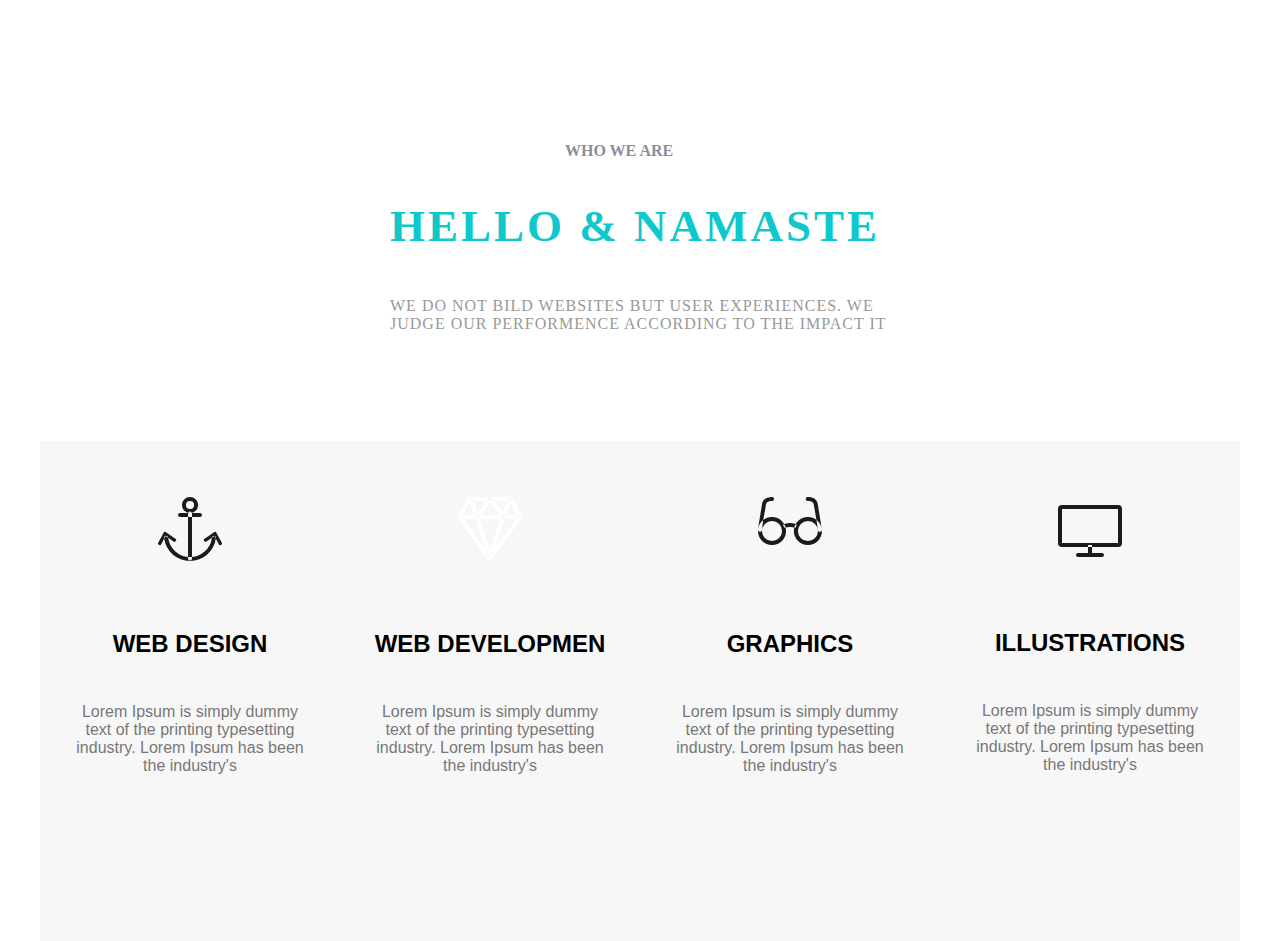
<file: Lesson_7_Task_1/index.html>
<!DOCTYPE html>
<html lang="en">

<head>
    <meta charset="UTF-8">
    <meta name="viewport" content="width=device-width, initial-scale=1.0">
    <meta http-equiv="X-UA-Compatible" content="ie=edge">
    <title>Css_task_1</title>
    <link rel="stylesheet" href="style.css">
    <link rel="icon" href="icon.png">
</head>

<body>

    <div class="main">
        <div class="tit1">WHO WE ARE</div>
        <div class="tit2">HELLO & NAMASTE</div>
        <div class="tit3">WE DO NOT BILD WEBSITES BUT USER EXPERIENCES. WE JUDGE OUR PERFORMENCE ACCORDING TO THE IMPACT
            IT</div>


        <div class="container">
            <img src="Anchor.svg" alt="">

            <h2>WEB DESIGN</h2>

            <div class="txt">Lorem Ipsum is simply dummy text of the printing typesetting industry. Lorem Ipsum has been
                the
                industry's

            </div>

        </div>

        <div class="container">
            <img src="Diamond.svg" alt="">

            <h2>
                WEB DEVELOPMEN
            </h2>

            <div class="txt">
                Lorem Ipsum is simply dummy text of the printing typesetting industry. Lorem Ipsum has been the
                industry's

            </div>

        </div>


        <div class="container">
            <img class="move" src="Eyeglasses.svg" alt="">

            <h2>
                GRAPHICS
            </h2>

            <div class="txt">
                Lorem Ipsum is simply dummy text of the printing typesetting industry. Lorem Ipsum has been the
                industry's

            </div>

        </div>
        <div class="container">
            <img class="move2" src="Monitor.svg" alt="">

            <h2>
                ILLUSTRATIONS
            </h2>

            <div class="txt">
                Lorem Ipsum is simply dummy text of the printing typesetting industry. Lorem Ipsum has been the
                industry's

            </div>

        </div>
    </div>




</body>

</html>
</file>
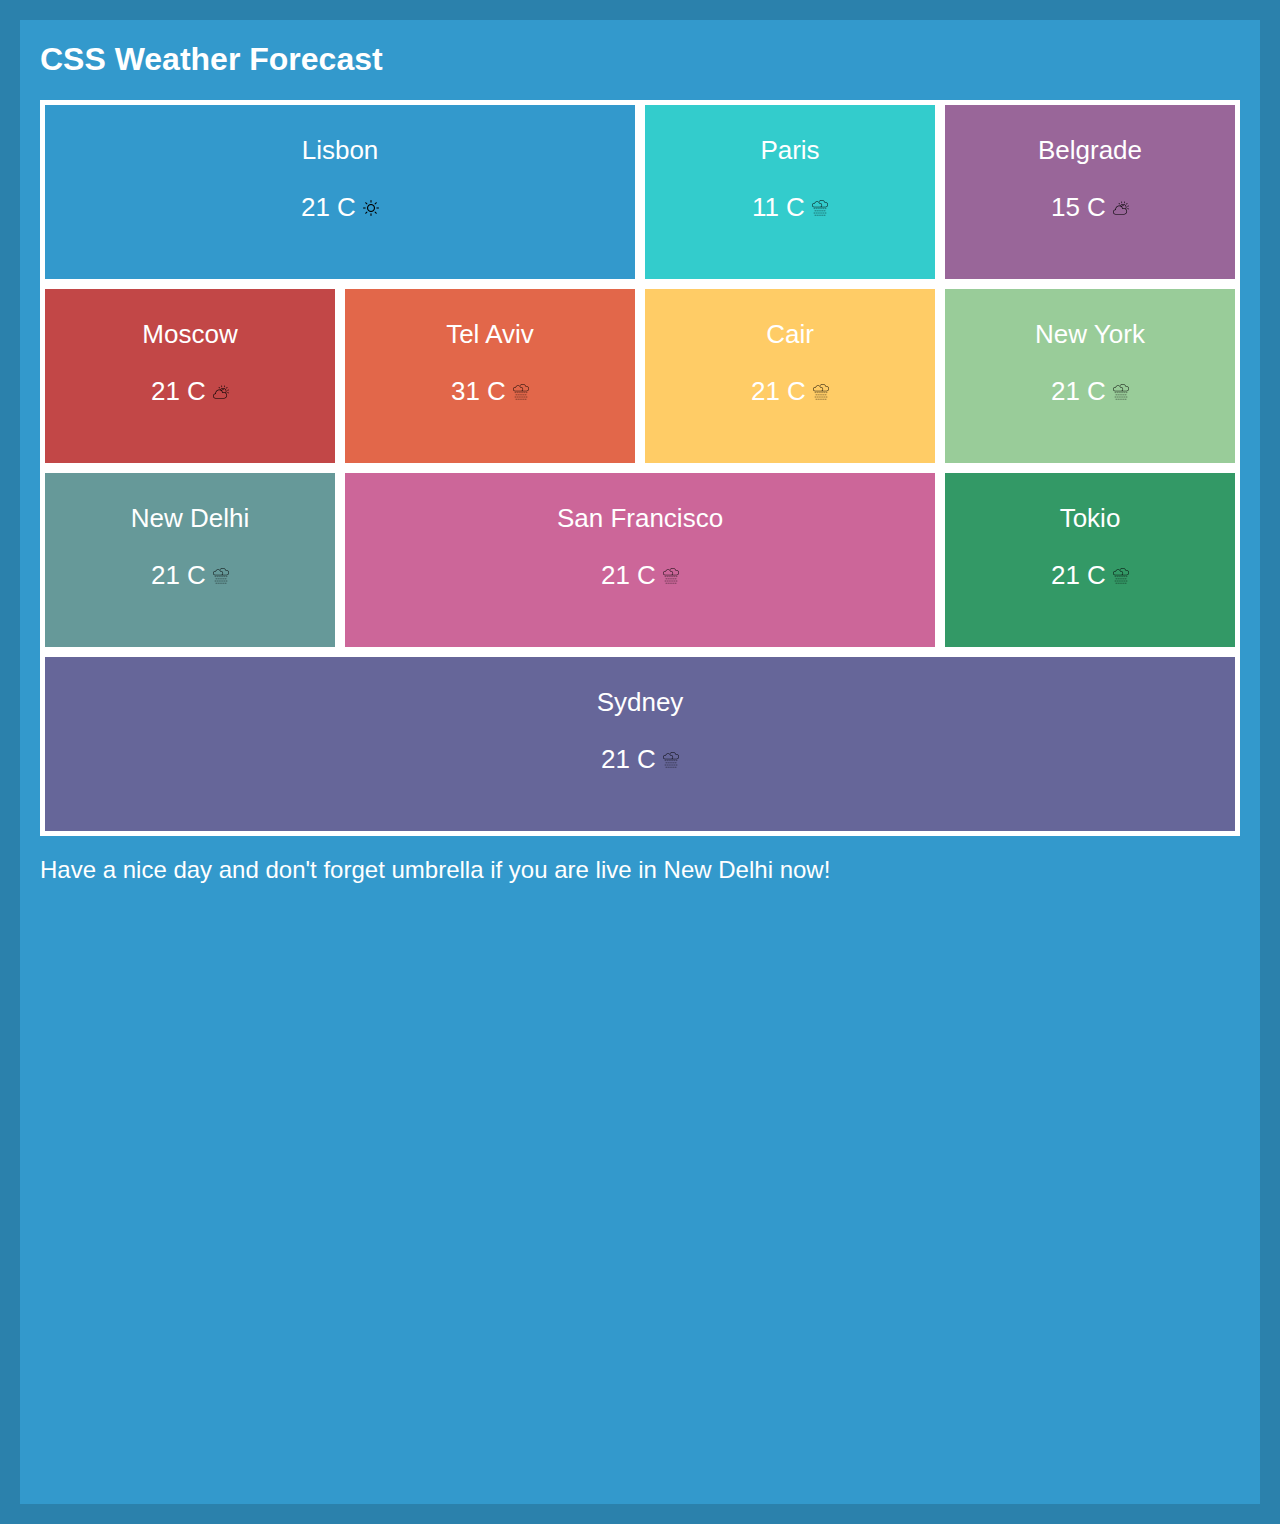
<file: Lesson_7_Task_2/index.html>
<!DOCTYPE html>
<html lang="en">

<head>
    <meta charset="UTF-8">
    <meta name="viewport" content="width=device-width, initial-scale=1.0">
    <meta http-equiv="X-UA-Compatible" content="ie=edge">
    <title>Css_task_1</title>
    <link rel="stylesheet" href="style.css">
    <link rel="icon" href="icon.png">
    <link rel="stylesheet" href="icon/weather-icons-master/css/weather-icons-wind.min.css">
</head>

<body>



    <div class="main">
        <h1> CSS Weather Forecast <i class="wi wi-night-sleet"></i></h1>
        <ul class="box">
            <li>Lisbon <p> 21 C <img src="png/001-sun.png" alt=""></p>
            </li>
            <li>Paris <p>11 C <img src="png/006-storm.png" alt=""></p>
            </li>
            <li>Belgrade <p>15 C <img src="png/008-sun-1.png" alt=""></p>
            </li>
            <li>Moscow <p>21 C <img src="png/008-sun-1.png" alt=""></p>
            </li>
            <li>Tel Aviv<p>31 C <img src="png/006-storm.png" alt=""></p>
            </li>
            <li>Cair<p>21 C <img src="png/006-storm.png" alt=""></p>
            </li>
            <li>New York<p>21 C <img src="png/006-storm.png" alt=""></p>
            </li>
            <li>New Delhi<p>21 C <img src="png/006-storm.png" alt=""></p>
            </li>
            <li>San Francisco<p>21 C <img src="png/006-storm.png" alt=""></p>
            </li>
            <li>Tokio<p>21 C <img src="png/006-storm.png" alt=""></p>
            </li>
            <li>Sydney<p>21 C <img src="png/006-storm.png" alt=""></p>
            </li>
        </ul>
        <h2>Have a nice day and don't forget umbrella if you are live in New Delhi now!
        </h2>
    </div>


</body>

</html>
</file>
<file: Lesson_7_Task_1/style.css>
*{transition: all .1s ease-in;}
body{
    background-color: #ffffff;
}

.tit1 {
    width: 150px;
    max-width: 100%;
    margin-left: auto;
    margin-right: auto;
    margin-top: 142px;
    color: #898f99;
    font-weight: bold;
}
.tit2 {
    width: 500px;
    max-width: 100%;
    margin-left: auto;
    margin-right: auto;
    margin-top: 40px;
    color: #0ec8cb;
    font-weight: bold;
    font-size: 45px;
    letter-spacing: 3px;
}
.tit3 {
    width: 500px;
    max-width: 100%;
    margin-left: auto;
    margin-right: auto;
    margin-top: 45px;
    color: #999999;
    letter-spacing: 1px;
}
.main{
    width: 1200px;
    max-width: 100%;
    margin-left: auto;
    margin-right: auto;
}

.container{
    margin-top: 108px;
    width: 25%;
    height: 500px;
    margin-left: auto;
    margin-right: auto;
    float: left;
    text-align: center;
    font-family: Arial, Helvetica, sans-serif;
    color: black;
    background: #f7f7f7;
}
img{
    margin-top: 56px;
    margin-bottom: 45px;
}
.move {margin-bottom: 61px;}
.move2 {margin-top: 64px;
    margin-bottom: 48px;}
h2 {font-weight: bold;}

.txt{ text-align: center;
    margin-left: auto;
    margin-right: auto;
    width: 80%;
    max-width: 100%;
    padding: 5px;
    margin-top: 40px;
    color: #777777;
    
}


.container:hover {background-color: #0ec8cb; color:white} 
.txt:hover { color:white}
</file>
<file: Lesson_7_Task_2/style.css>
*{transition: all .1s ease-in;
}
body{
    background-color: #3399cc;
color: white;
font-family:“Lucida Sans Unicode”, “Lucida Grande”, sans-serif;
border: 20px solid #2b81ac;
margin: 0;
}


.main{
    width: 1200px;
    max-width: 100%;
    margin-left: auto;
    margin-right: auto;
    margin-bottom: 50%;
    
}

.box {
    list-style: none;
    padding-left: 0;
    font-size: 0;
    
}

.box li{   
    
      text-align: center;
      padding: 30px;
    display: inline-block; 
    box-sizing: border-box;
    border: 5px solid white;
font-size: 26px;
}
li:nth-child(1) {background: #3399cc; width: 50%;}
li:nth-child(2) {background: #33cccc; width: 25%;}
li:nth-child(3) {background: #996699; width: 25%;}
li:nth-child(4) {background: #c24747; width: 25%;}
li:nth-child(5) {background: #e2674a; width: 25%;}
li:nth-child(6) {background: #ffcc66; width: 25%;}
li:nth-child(7) {background: #99cc99; width: 25%;}
li:nth-child(8) {background: #669999; width: 25%;}
li:nth-child(9) {background: #cc6699; width: 50%;}
li:nth-child(10) {background: #339966; width: 25%;}
li:nth-child(11) {background: #666699; width: 100%;}

h2 {    font-weight: normal;}


.box:hover li:not(:hover){
        background-color: #333;
        
        color: black;
      }
</file>
<file: Lesson_7_Task_2/icon/weather-icons-master/css/weather-icons-wind.min.css>
@font-face{font-family:weathericons;src:url(../font/weathericons-regular-webfont.eot);src:url(../font/weathericons-regular-webfont.eot?#iefix)format('embedded-opentype'),url(../font/weathericons-regular-webfont.woff2)format('woff2'),url(../font/weathericons-regular-webfont.woff)format('woff'),url(../font/weathericons-regular-webfont.ttf)format('truetype'),url(../font/weathericons-regular-webfont.svg#weather_iconsregular)format('svg');font-weight:400;font-style:normal}.wi{display:inline-block;font-family:weathericons;font-style:normal;font-weight:400;line-height:1;-webkit-font-smoothing:antialiased;-moz-osx-font-smoothing:grayscale}.wi-fw{text-align:center;width:1.4em}.wi-rotate-90{filter:progid:DXImageTransform.Microsoft.BasicImage(rotation=1);-webkit-transform:rotate(90deg);-ms-transform:rotate(90deg);transform:rotate(90deg)}.wi-rotate-180{filter:progid:DXImageTransform.Microsoft.BasicImage(rotation=2);-webkit-transform:rotate(180deg);-ms-transform:rotate(180deg);transform:rotate(180deg)}.wi-rotate-270{filter:progid:DXImageTransform.Microsoft.BasicImage(rotation=3);-webkit-transform:rotate(270deg);-ms-transform:rotate(270deg);transform:rotate(270deg)}.wi-flip-horizontal{filter:progid:DXImageTransform.Microsoft.BasicImage(rotation=0, mirror=1);-webkit-transform:scale(-1,1);-ms-transform:scale(-1,1);transform:scale(-1,1)}.wi-flip-vertical{filter:progid:DXImageTransform.Microsoft.BasicImage(rotation=2, mirror=1);-webkit-transform:scale(1,-1);-ms-transform:scale(1,-1);transform:scale(1,-1)}.wi-wind:before{content:"\f0b1"}.wi-wind.towards-0-deg{-webkit-transform:rotate(0);-moz-transform:rotate(0);-ms-transform:rotate(0);-o-transform:rotate(0);transform:rotate(0)}.wi-wind.towards-1-deg{-webkit-transform:rotate(1deg);-moz-transform:rotate(1deg);-ms-transform:rotate(1deg);-o-transform:rotate(1deg);transform:rotate(1deg)}.wi-wind.towards-2-deg{-webkit-transform:rotate(2deg);-moz-transform:rotate(2deg);-ms-transform:rotate(2deg);-o-transform:rotate(2deg);transform:rotate(2deg)}.wi-wind.towards-3-deg{-webkit-transform:rotate(3deg);-moz-transform:rotate(3deg);-ms-transform:rotate(3deg);-o-transform:rotate(3deg);transform:rotate(3deg)}.wi-wind.towards-4-deg{-webkit-transform:rotate(4deg);-moz-transform:rotate(4deg);-ms-transform:rotate(4deg);-o-transform:rotate(4deg);transform:rotate(4deg)}.wi-wind.towards-5-deg{-webkit-transform:rotate(5deg);-moz-transform:rotate(5deg);-ms-transform:rotate(5deg);-o-transform:rotate(5deg);transform:rotate(5deg)}.wi-wind.towards-6-deg{-webkit-transform:rotate(6deg);-moz-transform:rotate(6deg);-ms-transform:rotate(6deg);-o-transform:rotate(6deg);transform:rotate(6deg)}.wi-wind.towards-7-deg{-webkit-transform:rotate(7deg);-moz-transform:rotate(7deg);-ms-transform:rotate(7deg);-o-transform:rotate(7deg);transform:rotate(7deg)}.wi-wind.towards-8-deg{-webkit-transform:rotate(8deg);-moz-transform:rotate(8deg);-ms-transform:rotate(8deg);-o-transform:rotate(8deg);transform:rotate(8deg)}.wi-wind.towards-9-deg{-webkit-transform:rotate(9deg);-moz-transform:rotate(9deg);-ms-transform:rotate(9deg);-o-transform:rotate(9deg);transform:rotate(9deg)}.wi-wind.towards-10-deg{-webkit-transform:rotate(10deg);-moz-transform:rotate(10deg);-ms-transform:rotate(10deg);-o-transform:rotate(10deg);transform:rotate(10deg)}.wi-wind.towards-11-deg{-webkit-transform:rotate(11deg);-moz-transform:rotate(11deg);-ms-transform:rotate(11deg);-o-transform:rotate(11deg);transform:rotate(11deg)}.wi-wind.towards-12-deg{-webkit-transform:rotate(12deg);-moz-transform:rotate(12deg);-ms-transform:rotate(12deg);-o-transform:rotate(12deg);transform:rotate(12deg)}.wi-wind.towards-13-deg{-webkit-transform:rotate(13deg);-moz-transform:rotate(13deg);-ms-transform:rotate(13deg);-o-transform:rotate(13deg);transform:rotate(13deg)}.wi-wind.towards-14-deg{-webkit-transform:rotate(14deg);-moz-transform:rotate(14deg);-ms-transform:rotate(14deg);-o-transform:rotate(14deg);transform:rotate(14deg)}.wi-wind.towards-15-deg{-webkit-transform:rotate(15deg);-moz-transform:rotate(15deg);-ms-transform:rotate(15deg);-o-transform:rotate(15deg);transform:rotate(15deg)}.wi-wind.towards-16-deg{-webkit-transform:rotate(16deg);-moz-transform:rotate(16deg);-ms-transform:rotate(16deg);-o-transform:rotate(16deg);transform:rotate(16deg)}.wi-wind.towards-17-deg{-webkit-transform:rotate(17deg);-moz-transform:rotate(17deg);-ms-transform:rotate(17deg);-o-transform:rotate(17deg);transform:rotate(17deg)}.wi-wind.towards-18-deg{-webkit-transform:rotate(18deg);-moz-transform:rotate(18deg);-ms-transform:rotate(18deg);-o-transform:rotate(18deg);transform:rotate(18deg)}.wi-wind.towards-19-deg{-webkit-transform:rotate(19deg);-moz-transform:rotate(19deg);-ms-transform:rotate(19deg);-o-transform:rotate(19deg);transform:rotate(19deg)}.wi-wind.towards-20-deg{-webkit-transform:rotate(20deg);-moz-transform:rotate(20deg);-ms-transform:rotate(20deg);-o-transform:rotate(20deg);transform:rotate(20deg)}.wi-wind.towards-21-deg{-webkit-transform:rotate(21deg);-moz-transform:rotate(21deg);-ms-transform:rotate(21deg);-o-transform:rotate(21deg);transform:rotate(21deg)}.wi-wind.towards-22-deg{-webkit-transform:rotate(22deg);-moz-transform:rotate(22deg);-ms-transform:rotate(22deg);-o-transform:rotate(22deg);transform:rotate(22deg)}.wi-wind.towards-23-deg{-webkit-transform:rotate(23deg);-moz-transform:rotate(23deg);-ms-transform:rotate(23deg);-o-transform:rotate(23deg);transform:rotate(23deg)}.wi-wind.towards-24-deg{-webkit-transform:rotate(24deg);-moz-transform:rotate(24deg);-ms-transform:rotate(24deg);-o-transform:rotate(24deg);transform:rotate(24deg)}.wi-wind.towards-25-deg{-webkit-transform:rotate(25deg);-moz-transform:rotate(25deg);-ms-transform:rotate(25deg);-o-transform:rotate(25deg);transform:rotate(25deg)}.wi-wind.towards-26-deg{-webkit-transform:rotate(26deg);-moz-transform:rotate(26deg);-ms-transform:rotate(26deg);-o-transform:rotate(26deg);transform:rotate(26deg)}.wi-wind.towards-27-deg{-webkit-transform:rotate(27deg);-moz-transform:rotate(27deg);-ms-transform:rotate(27deg);-o-transform:rotate(27deg);transform:rotate(27deg)}.wi-wind.towards-28-deg{-webkit-transform:rotate(28deg);-moz-transform:rotate(28deg);-ms-transform:rotate(28deg);-o-transform:rotate(28deg);transform:rotate(28deg)}.wi-wind.towards-29-deg{-webkit-transform:rotate(29deg);-moz-transform:rotate(29deg);-ms-transform:rotate(29deg);-o-transform:rotate(29deg);transform:rotate(29deg)}.wi-wind.towards-30-deg{-webkit-transform:rotate(30deg);-moz-transform:rotate(30deg);-ms-transform:rotate(30deg);-o-transform:rotate(30deg);transform:rotate(30deg)}.wi-wind.towards-31-deg{-webkit-transform:rotate(31deg);-moz-transform:rotate(31deg);-ms-transform:rotate(31deg);-o-transform:rotate(31deg);transform:rotate(31deg)}.wi-wind.towards-32-deg{-webkit-transform:rotate(32deg);-moz-transform:rotate(32deg);-ms-transform:rotate(32deg);-o-transform:rotate(32deg);transform:rotate(32deg)}.wi-wind.towards-33-deg{-webkit-transform:rotate(33deg);-moz-transform:rotate(33deg);-ms-transform:rotate(33deg);-o-transform:rotate(33deg);transform:rotate(33deg)}.wi-wind.towards-34-deg{-webkit-transform:rotate(34deg);-moz-transform:rotate(34deg);-ms-transform:rotate(34deg);-o-transform:rotate(34deg);transform:rotate(34deg)}.wi-wind.towards-35-deg{-webkit-transform:rotate(35deg);-moz-transform:rotate(35deg);-ms-transform:rotate(35deg);-o-transform:rotate(35deg);transform:rotate(35deg)}.wi-wind.towards-36-deg{-webkit-transform:rotate(36deg);-moz-transform:rotate(36deg);-ms-transform:rotate(36deg);-o-transform:rotate(36deg);transform:rotate(36deg)}.wi-wind.towards-37-deg{-webkit-transform:rotate(37deg);-moz-transform:rotate(37deg);-ms-transform:rotate(37deg);-o-transform:rotate(37deg);transform:rotate(37deg)}.wi-wind.towards-38-deg{-webkit-transform:rotate(38deg);-moz-transform:rotate(38deg);-ms-transform:rotate(38deg);-o-transform:rotate(38deg);transform:rotate(38deg)}.wi-wind.towards-39-deg{-webkit-transform:rotate(39deg);-moz-transform:rotate(39deg);-ms-transform:rotate(39deg);-o-transform:rotate(39deg);transform:rotate(39deg)}.wi-wind.towards-40-deg{-webkit-transform:rotate(40deg);-moz-transform:rotate(40deg);-ms-transform:rotate(40deg);-o-transform:rotate(40deg);transform:rotate(40deg)}.wi-wind.towards-41-deg{-webkit-transform:rotate(41deg);-moz-transform:rotate(41deg);-ms-transform:rotate(41deg);-o-transform:rotate(41deg);transform:rotate(41deg)}.wi-wind.towards-42-deg{-webkit-transform:rotate(42deg);-moz-transform:rotate(42deg);-ms-transform:rotate(42deg);-o-transform:rotate(42deg);transform:rotate(42deg)}.wi-wind.towards-43-deg{-webkit-transform:rotate(43deg);-moz-transform:rotate(43deg);-ms-transform:rotate(43deg);-o-transform:rotate(43deg);transform:rotate(43deg)}.wi-wind.towards-44-deg{-webkit-transform:rotate(44deg);-moz-transform:rotate(44deg);-ms-transform:rotate(44deg);-o-transform:rotate(44deg);transform:rotate(44deg)}.wi-wind.towards-45-deg{-webkit-transform:rotate(45deg);-moz-transform:rotate(45deg);-ms-transform:rotate(45deg);-o-transform:rotate(45deg);transform:rotate(45deg)}.wi-wind.towards-46-deg{-webkit-transform:rotate(46deg);-moz-transform:rotate(46deg);-ms-transform:rotate(46deg);-o-transform:rotate(46deg);transform:rotate(46deg)}.wi-wind.towards-47-deg{-webkit-transform:rotate(47deg);-moz-transform:rotate(47deg);-ms-transform:rotate(47deg);-o-transform:rotate(47deg);transform:rotate(47deg)}.wi-wind.towards-48-deg{-webkit-transform:rotate(48deg);-moz-transform:rotate(48deg);-ms-transform:rotate(48deg);-o-transform:rotate(48deg);transform:rotate(48deg)}.wi-wind.towards-49-deg{-webkit-transform:rotate(49deg);-moz-transform:rotate(49deg);-ms-transform:rotate(49deg);-o-transform:rotate(49deg);transform:rotate(49deg)}.wi-wind.towards-50-deg{-webkit-transform:rotate(50deg);-moz-transform:rotate(50deg);-ms-transform:rotate(50deg);-o-transform:rotate(50deg);transform:rotate(50deg)}.wi-wind.towards-51-deg{-webkit-transform:rotate(51deg);-moz-transform:rotate(51deg);-ms-transform:rotate(51deg);-o-transform:rotate(51deg);transform:rotate(51deg)}.wi-wind.towards-52-deg{-webkit-transform:rotate(52deg);-moz-transform:rotate(52deg);-ms-transform:rotate(52deg);-o-transform:rotate(52deg);transform:rotate(52deg)}.wi-wind.towards-53-deg{-webkit-transform:rotate(53deg);-moz-transform:rotate(53deg);-ms-transform:rotate(53deg);-o-transform:rotate(53deg);transform:rotate(53deg)}.wi-wind.towards-54-deg{-webkit-transform:rotate(54deg);-moz-transform:rotate(54deg);-ms-transform:rotate(54deg);-o-transform:rotate(54deg);transform:rotate(54deg)}.wi-wind.towards-55-deg{-webkit-transform:rotate(55deg);-moz-transform:rotate(55deg);-ms-transform:rotate(55deg);-o-transform:rotate(55deg);transform:rotate(55deg)}.wi-wind.towards-56-deg{-webkit-transform:rotate(56deg);-moz-transform:rotate(56deg);-ms-transform:rotate(56deg);-o-transform:rotate(56deg);transform:rotate(56deg)}.wi-wind.towards-57-deg{-webkit-transform:rotate(57deg);-moz-transform:rotate(57deg);-ms-transform:rotate(57deg);-o-transform:rotate(57deg);transform:rotate(57deg)}.wi-wind.towards-58-deg{-webkit-transform:rotate(58deg);-moz-transform:rotate(58deg);-ms-transform:rotate(58deg);-o-transform:rotate(58deg);transform:rotate(58deg)}.wi-wind.towards-59-deg{-webkit-transform:rotate(59deg);-moz-transform:rotate(59deg);-ms-transform:rotate(59deg);-o-transform:rotate(59deg);transform:rotate(59deg)}.wi-wind.towards-60-deg{-webkit-transform:rotate(60deg);-moz-transform:rotate(60deg);-ms-transform:rotate(60deg);-o-transform:rotate(60deg);transform:rotate(60deg)}.wi-wind.towards-61-deg{-webkit-transform:rotate(61deg);-moz-transform:rotate(61deg);-ms-transform:rotate(61deg);-o-transform:rotate(61deg);transform:rotate(61deg)}.wi-wind.towards-62-deg{-webkit-transform:rotate(62deg);-moz-transform:rotate(62deg);-ms-transform:rotate(62deg);-o-transform:rotate(62deg);transform:rotate(62deg)}.wi-wind.towards-63-deg{-webkit-transform:rotate(63deg);-moz-transform:rotate(63deg);-ms-transform:rotate(63deg);-o-transform:rotate(63deg);transform:rotate(63deg)}.wi-wind.towards-64-deg{-webkit-transform:rotate(64deg);-moz-transform:rotate(64deg);-ms-transform:rotate(64deg);-o-transform:rotate(64deg);transform:rotate(64deg)}.wi-wind.towards-65-deg{-webkit-transform:rotate(65deg);-moz-transform:rotate(65deg);-ms-transform:rotate(65deg);-o-transform:rotate(65deg);transform:rotate(65deg)}.wi-wind.towards-66-deg{-webkit-transform:rotate(66deg);-moz-transform:rotate(66deg);-ms-transform:rotate(66deg);-o-transform:rotate(66deg);transform:rotate(66deg)}.wi-wind.towards-67-deg{-webkit-transform:rotate(67deg);-moz-transform:rotate(67deg);-ms-transform:rotate(67deg);-o-transform:rotate(67deg);transform:rotate(67deg)}.wi-wind.towards-68-deg{-webkit-transform:rotate(68deg);-moz-transform:rotate(68deg);-ms-transform:rotate(68deg);-o-transform:rotate(68deg);transform:rotate(68deg)}.wi-wind.towards-69-deg{-webkit-transform:rotate(69deg);-moz-transform:rotate(69deg);-ms-transform:rotate(69deg);-o-transform:rotate(69deg);transform:rotate(69deg)}.wi-wind.towards-70-deg{-webkit-transform:rotate(70deg);-moz-transform:rotate(70deg);-ms-transform:rotate(70deg);-o-transform:rotate(70deg);transform:rotate(70deg)}.wi-wind.towards-71-deg{-webkit-transform:rotate(71deg);-moz-transform:rotate(71deg);-ms-transform:rotate(71deg);-o-transform:rotate(71deg);transform:rotate(71deg)}.wi-wind.towards-72-deg{-webkit-transform:rotate(72deg);-moz-transform:rotate(72deg);-ms-transform:rotate(72deg);-o-transform:rotate(72deg);transform:rotate(72deg)}.wi-wind.towards-73-deg{-webkit-transform:rotate(73deg);-moz-transform:rotate(73deg);-ms-transform:rotate(73deg);-o-transform:rotate(73deg);transform:rotate(73deg)}.wi-wind.towards-74-deg{-webkit-transform:rotate(74deg);-moz-transform:rotate(74deg);-ms-transform:rotate(74deg);-o-transform:rotate(74deg);transform:rotate(74deg)}.wi-wind.towards-75-deg{-webkit-transform:rotate(75deg);-moz-transform:rotate(75deg);-ms-transform:rotate(75deg);-o-transform:rotate(75deg);transform:rotate(75deg)}.wi-wind.towards-76-deg{-webkit-transform:rotate(76deg);-moz-transform:rotate(76deg);-ms-transform:rotate(76deg);-o-transform:rotate(76deg);transform:rotate(76deg)}.wi-wind.towards-77-deg{-webkit-transform:rotate(77deg);-moz-transform:rotate(77deg);-ms-transform:rotate(77deg);-o-transform:rotate(77deg);transform:rotate(77deg)}.wi-wind.towards-78-deg{-webkit-transform:rotate(78deg);-moz-transform:rotate(78deg);-ms-transform:rotate(78deg);-o-transform:rotate(78deg);transform:rotate(78deg)}.wi-wind.towards-79-deg{-webkit-transform:rotate(79deg);-moz-transform:rotate(79deg);-ms-transform:rotate(79deg);-o-transform:rotate(79deg);transform:rotate(79deg)}.wi-wind.towards-80-deg{-webkit-transform:rotate(80deg);-moz-transform:rotate(80deg);-ms-transform:rotate(80deg);-o-transform:rotate(80deg);transform:rotate(80deg)}.wi-wind.towards-81-deg{-webkit-transform:rotate(81deg);-moz-transform:rotate(81deg);-ms-transform:rotate(81deg);-o-transform:rotate(81deg);transform:rotate(81deg)}.wi-wind.towards-82-deg{-webkit-transform:rotate(82deg);-moz-transform:rotate(82deg);-ms-transform:rotate(82deg);-o-transform:rotate(82deg);transform:rotate(82deg)}.wi-wind.towards-83-deg{-webkit-transform:rotate(83deg);-moz-transform:rotate(83deg);-ms-transform:rotate(83deg);-o-transform:rotate(83deg);transform:rotate(83deg)}.wi-wind.towards-84-deg{-webkit-transform:rotate(84deg);-moz-transform:rotate(84deg);-ms-transform:rotate(84deg);-o-transform:rotate(84deg);transform:rotate(84deg)}.wi-wind.towards-85-deg{-webkit-transform:rotate(85deg);-moz-transform:rotate(85deg);-ms-transform:rotate(85deg);-o-transform:rotate(85deg);transform:rotate(85deg)}.wi-wind.towards-86-deg{-webkit-transform:rotate(86deg);-moz-transform:rotate(86deg);-ms-transform:rotate(86deg);-o-transform:rotate(86deg);transform:rotate(86deg)}.wi-wind.towards-87-deg{-webkit-transform:rotate(87deg);-moz-transform:rotate(87deg);-ms-transform:rotate(87deg);-o-transform:rotate(87deg);transform:rotate(87deg)}.wi-wind.towards-88-deg{-webkit-transform:rotate(88deg);-moz-transform:rotate(88deg);-ms-transform:rotate(88deg);-o-transform:rotate(88deg);transform:rotate(88deg)}.wi-wind.towards-89-deg{-webkit-transform:rotate(89deg);-moz-transform:rotate(89deg);-ms-transform:rotate(89deg);-o-transform:rotate(89deg);transform:rotate(89deg)}.wi-wind.towards-90-deg{-webkit-transform:rotate(90deg);-moz-transform:rotate(90deg);-ms-transform:rotate(90deg);-o-transform:rotate(90deg);transform:rotate(90deg)}.wi-wind.towards-91-deg{-webkit-transform:rotate(91deg);-moz-transform:rotate(91deg);-ms-transform:rotate(91deg);-o-transform:rotate(91deg);transform:rotate(91deg)}.wi-wind.towards-92-deg{-webkit-transform:rotate(92deg);-moz-transform:rotate(92deg);-ms-transform:rotate(92deg);-o-transform:rotate(92deg);transform:rotate(92deg)}.wi-wind.towards-93-deg{-webkit-transform:rotate(93deg);-moz-transform:rotate(93deg);-ms-transform:rotate(93deg);-o-transform:rotate(93deg);transform:rotate(93deg)}.wi-wind.towards-94-deg{-webkit-transform:rotate(94deg);-moz-transform:rotate(94deg);-ms-transform:rotate(94deg);-o-transform:rotate(94deg);transform:rotate(94deg)}.wi-wind.towards-95-deg{-webkit-transform:rotate(95deg);-moz-transform:rotate(95deg);-ms-transform:rotate(95deg);-o-transform:rotate(95deg);transform:rotate(95deg)}.wi-wind.towards-96-deg{-webkit-transform:rotate(96deg);-moz-transform:rotate(96deg);-ms-transform:rotate(96deg);-o-transform:rotate(96deg);transform:rotate(96deg)}.wi-wind.towards-97-deg{-webkit-transform:rotate(97deg);-moz-transform:rotate(97deg);-ms-transform:rotate(97deg);-o-transform:rotate(97deg);transform:rotate(97deg)}.wi-wind.towards-98-deg{-webkit-transform:rotate(98deg);-moz-transform:rotate(98deg);-ms-transform:rotate(98deg);-o-transform:rotate(98deg);transform:rotate(98deg)}.wi-wind.towards-99-deg{-webkit-transform:rotate(99deg);-moz-transform:rotate(99deg);-ms-transform:rotate(99deg);-o-transform:rotate(99deg);transform:rotate(99deg)}.wi-wind.towards-100-deg{-webkit-transform:rotate(100deg);-moz-transform:rotate(100deg);-ms-transform:rotate(100deg);-o-transform:rotate(100deg);transform:rotate(100deg)}.wi-wind.towards-101-deg{-webkit-transform:rotate(101deg);-moz-transform:rotate(101deg);-ms-transform:rotate(101deg);-o-transform:rotate(101deg);transform:rotate(101deg)}.wi-wind.towards-102-deg{-webkit-transform:rotate(102deg);-moz-transform:rotate(102deg);-ms-transform:rotate(102deg);-o-transform:rotate(102deg);transform:rotate(102deg)}.wi-wind.towards-103-deg{-webkit-transform:rotate(103deg);-moz-transform:rotate(103deg);-ms-transform:rotate(103deg);-o-transform:rotate(103deg);transform:rotate(103deg)}.wi-wind.towards-104-deg{-webkit-transform:rotate(104deg);-moz-transform:rotate(104deg);-ms-transform:rotate(104deg);-o-transform:rotate(104deg);transform:rotate(104deg)}.wi-wind.towards-105-deg{-webkit-transform:rotate(105deg);-moz-transform:rotate(105deg);-ms-transform:rotate(105deg);-o-transform:rotate(105deg);transform:rotate(105deg)}.wi-wind.towards-106-deg{-webkit-transform:rotate(106deg);-moz-transform:rotate(106deg);-ms-transform:rotate(106deg);-o-transform:rotate(106deg);transform:rotate(106deg)}.wi-wind.towards-107-deg{-webkit-transform:rotate(107deg);-moz-transform:rotate(107deg);-ms-transform:rotate(107deg);-o-transform:rotate(107deg);transform:rotate(107deg)}.wi-wind.towards-108-deg{-webkit-transform:rotate(108deg);-moz-transform:rotate(108deg);-ms-transform:rotate(108deg);-o-transform:rotate(108deg);transform:rotate(108deg)}.wi-wind.towards-109-deg{-webkit-transform:rotate(109deg);-moz-transform:rotate(109deg);-ms-transform:rotate(109deg);-o-transform:rotate(109deg);transform:rotate(109deg)}.wi-wind.towards-110-deg{-webkit-transform:rotate(110deg);-moz-transform:rotate(110deg);-ms-transform:rotate(110deg);-o-transform:rotate(110deg);transform:rotate(110deg)}.wi-wind.towards-111-deg{-webkit-transform:rotate(111deg);-moz-transform:rotate(111deg);-ms-transform:rotate(111deg);-o-transform:rotate(111deg);transform:rotate(111deg)}.wi-wind.towards-112-deg{-webkit-transform:rotate(112deg);-moz-transform:rotate(112deg);-ms-transform:rotate(112deg);-o-transform:rotate(112deg);transform:rotate(112deg)}.wi-wind.towards-113-deg{-webkit-transform:rotate(113deg);-moz-transform:rotate(113deg);-ms-transform:rotate(113deg);-o-transform:rotate(113deg);transform:rotate(113deg)}.wi-wind.towards-114-deg{-webkit-transform:rotate(114deg);-moz-transform:rotate(114deg);-ms-transform:rotate(114deg);-o-transform:rotate(114deg);transform:rotate(114deg)}.wi-wind.towards-115-deg{-webkit-transform:rotate(115deg);-moz-transform:rotate(115deg);-ms-transform:rotate(115deg);-o-transform:rotate(115deg);transform:rotate(115deg)}.wi-wind.towards-116-deg{-webkit-transform:rotate(116deg);-moz-transform:rotate(116deg);-ms-transform:rotate(116deg);-o-transform:rotate(116deg);transform:rotate(116deg)}.wi-wind.towards-117-deg{-webkit-transform:rotate(117deg);-moz-transform:rotate(117deg);-ms-transform:rotate(117deg);-o-transform:rotate(117deg);transform:rotate(117deg)}.wi-wind.towards-118-deg{-webkit-transform:rotate(118deg);-moz-transform:rotate(118deg);-ms-transform:rotate(118deg);-o-transform:rotate(118deg);transform:rotate(118deg)}.wi-wind.towards-119-deg{-webkit-transform:rotate(119deg);-moz-transform:rotate(119deg);-ms-transform:rotate(119deg);-o-transform:rotate(119deg);transform:rotate(119deg)}.wi-wind.towards-120-deg{-webkit-transform:rotate(120deg);-moz-transform:rotate(120deg);-ms-transform:rotate(120deg);-o-transform:rotate(120deg);transform:rotate(120deg)}.wi-wind.towards-121-deg{-webkit-transform:rotate(121deg);-moz-transform:rotate(121deg);-ms-transform:rotate(121deg);-o-transform:rotate(121deg);transform:rotate(121deg)}.wi-wind.towards-122-deg{-webkit-transform:rotate(122deg);-moz-transform:rotate(122deg);-ms-transform:rotate(122deg);-o-transform:rotate(122deg);transform:rotate(122deg)}.wi-wind.towards-123-deg{-webkit-transform:rotate(123deg);-moz-transform:rotate(123deg);-ms-transform:rotate(123deg);-o-transform:rotate(123deg);transform:rotate(123deg)}.wi-wind.towards-124-deg{-webkit-transform:rotate(124deg);-moz-transform:rotate(124deg);-ms-transform:rotate(124deg);-o-transform:rotate(124deg);transform:rotate(124deg)}.wi-wind.towards-125-deg{-webkit-transform:rotate(125deg);-moz-transform:rotate(125deg);-ms-transform:rotate(125deg);-o-transform:rotate(125deg);transform:rotate(125deg)}.wi-wind.towards-126-deg{-webkit-transform:rotate(126deg);-moz-transform:rotate(126deg);-ms-transform:rotate(126deg);-o-transform:rotate(126deg);transform:rotate(126deg)}.wi-wind.towards-127-deg{-webkit-transform:rotate(127deg);-moz-transform:rotate(127deg);-ms-transform:rotate(127deg);-o-transform:rotate(127deg);transform:rotate(127deg)}.wi-wind.towards-128-deg{-webkit-transform:rotate(128deg);-moz-transform:rotate(128deg);-ms-transform:rotate(128deg);-o-transform:rotate(128deg);transform:rotate(128deg)}.wi-wind.towards-129-deg{-webkit-transform:rotate(129deg);-moz-transform:rotate(129deg);-ms-transform:rotate(129deg);-o-transform:rotate(129deg);transform:rotate(129deg)}.wi-wind.towards-130-deg{-webkit-transform:rotate(130deg);-moz-transform:rotate(130deg);-ms-transform:rotate(130deg);-o-transform:rotate(130deg);transform:rotate(130deg)}.wi-wind.towards-131-deg{-webkit-transform:rotate(131deg);-moz-transform:rotate(131deg);-ms-transform:rotate(131deg);-o-transform:rotate(131deg);transform:rotate(131deg)}.wi-wind.towards-132-deg{-webkit-transform:rotate(132deg);-moz-transform:rotate(132deg);-ms-transform:rotate(132deg);-o-transform:rotate(132deg);transform:rotate(132deg)}.wi-wind.towards-133-deg{-webkit-transform:rotate(133deg);-moz-transform:rotate(133deg);-ms-transform:rotate(133deg);-o-transform:rotate(133deg);transform:rotate(133deg)}.wi-wind.towards-134-deg{-webkit-transform:rotate(134deg);-moz-transform:rotate(134deg);-ms-transform:rotate(134deg);-o-transform:rotate(134deg);transform:rotate(134deg)}.wi-wind.towards-135-deg{-webkit-transform:rotate(135deg);-moz-transform:rotate(135deg);-ms-transform:rotate(135deg);-o-transform:rotate(135deg);transform:rotate(135deg)}.wi-wind.towards-136-deg{-webkit-transform:rotate(136deg);-moz-transform:rotate(136deg);-ms-transform:rotate(136deg);-o-transform:rotate(136deg);transform:rotate(136deg)}.wi-wind.towards-137-deg{-webkit-transform:rotate(137deg);-moz-transform:rotate(137deg);-ms-transform:rotate(137deg);-o-transform:rotate(137deg);transform:rotate(137deg)}.wi-wind.towards-138-deg{-webkit-transform:rotate(138deg);-moz-transform:rotate(138deg);-ms-transform:rotate(138deg);-o-transform:rotate(138deg);transform:rotate(138deg)}.wi-wind.towards-139-deg{-webkit-transform:rotate(139deg);-moz-transform:rotate(139deg);-ms-transform:rotate(139deg);-o-transform:rotate(139deg);transform:rotate(139deg)}.wi-wind.towards-140-deg{-webkit-transform:rotate(140deg);-moz-transform:rotate(140deg);-ms-transform:rotate(140deg);-o-transform:rotate(140deg);transform:rotate(140deg)}.wi-wind.towards-141-deg{-webkit-transform:rotate(141deg);-moz-transform:rotate(141deg);-ms-transform:rotate(141deg);-o-transform:rotate(141deg);transform:rotate(141deg)}.wi-wind.towards-142-deg{-webkit-transform:rotate(142deg);-moz-transform:rotate(142deg);-ms-transform:rotate(142deg);-o-transform:rotate(142deg);transform:rotate(142deg)}.wi-wind.towards-143-deg{-webkit-transform:rotate(143deg);-moz-transform:rotate(143deg);-ms-transform:rotate(143deg);-o-transform:rotate(143deg);transform:rotate(143deg)}.wi-wind.towards-144-deg{-webkit-transform:rotate(144deg);-moz-transform:rotate(144deg);-ms-transform:rotate(144deg);-o-transform:rotate(144deg);transform:rotate(144deg)}.wi-wind.towards-145-deg{-webkit-transform:rotate(145deg);-moz-transform:rotate(145deg);-ms-transform:rotate(145deg);-o-transform:rotate(145deg);transform:rotate(145deg)}.wi-wind.towards-146-deg{-webkit-transform:rotate(146deg);-moz-transform:rotate(146deg);-ms-transform:rotate(146deg);-o-transform:rotate(146deg);transform:rotate(146deg)}.wi-wind.towards-147-deg{-webkit-transform:rotate(147deg);-moz-transform:rotate(147deg);-ms-transform:rotate(147deg);-o-transform:rotate(147deg);transform:rotate(147deg)}.wi-wind.towards-148-deg{-webkit-transform:rotate(148deg);-moz-transform:rotate(148deg);-ms-transform:rotate(148deg);-o-transform:rotate(148deg);transform:rotate(148deg)}.wi-wind.towards-149-deg{-webkit-transform:rotate(149deg);-moz-transform:rotate(149deg);-ms-transform:rotate(149deg);-o-transform:rotate(149deg);transform:rotate(149deg)}.wi-wind.towards-150-deg{-webkit-transform:rotate(150deg);-moz-transform:rotate(150deg);-ms-transform:rotate(150deg);-o-transform:rotate(150deg);transform:rotate(150deg)}.wi-wind.towards-151-deg{-webkit-transform:rotate(151deg);-moz-transform:rotate(151deg);-ms-transform:rotate(151deg);-o-transform:rotate(151deg);transform:rotate(151deg)}.wi-wind.towards-152-deg{-webkit-transform:rotate(152deg);-moz-transform:rotate(152deg);-ms-transform:rotate(152deg);-o-transform:rotate(152deg);transform:rotate(152deg)}.wi-wind.towards-153-deg{-webkit-transform:rotate(153deg);-moz-transform:rotate(153deg);-ms-transform:rotate(153deg);-o-transform:rotate(153deg);transform:rotate(153deg)}.wi-wind.towards-154-deg{-webkit-transform:rotate(154deg);-moz-transform:rotate(154deg);-ms-transform:rotate(154deg);-o-transform:rotate(154deg);transform:rotate(154deg)}.wi-wind.towards-155-deg{-webkit-transform:rotate(155deg);-moz-transform:rotate(155deg);-ms-transform:rotate(155deg);-o-transform:rotate(155deg);transform:rotate(155deg)}.wi-wind.towards-156-deg{-webkit-transform:rotate(156deg);-moz-transform:rotate(156deg);-ms-transform:rotate(156deg);-o-transform:rotate(156deg);transform:rotate(156deg)}.wi-wind.towards-157-deg{-webkit-transform:rotate(157deg);-moz-transform:rotate(157deg);-ms-transform:rotate(157deg);-o-transform:rotate(157deg);transform:rotate(157deg)}.wi-wind.towards-158-deg{-webkit-transform:rotate(158deg);-moz-transform:rotate(158deg);-ms-transform:rotate(158deg);-o-transform:rotate(158deg);transform:rotate(158deg)}.wi-wind.towards-159-deg{-webkit-transform:rotate(159deg);-moz-transform:rotate(159deg);-ms-transform:rotate(159deg);-o-transform:rotate(159deg);transform:rotate(159deg)}.wi-wind.towards-160-deg{-webkit-transform:rotate(160deg);-moz-transform:rotate(160deg);-ms-transform:rotate(160deg);-o-transform:rotate(160deg);transform:rotate(160deg)}.wi-wind.towards-161-deg{-webkit-transform:rotate(161deg);-moz-transform:rotate(161deg);-ms-transform:rotate(161deg);-o-transform:rotate(161deg);transform:rotate(161deg)}.wi-wind.towards-162-deg{-webkit-transform:rotate(162deg);-moz-transform:rotate(162deg);-ms-transform:rotate(162deg);-o-transform:rotate(162deg);transform:rotate(162deg)}.wi-wind.towards-163-deg{-webkit-transform:rotate(163deg);-moz-transform:rotate(163deg);-ms-transform:rotate(163deg);-o-transform:rotate(163deg);transform:rotate(163deg)}.wi-wind.towards-164-deg{-webkit-transform:rotate(164deg);-moz-transform:rotate(164deg);-ms-transform:rotate(164deg);-o-transform:rotate(164deg);transform:rotate(164deg)}.wi-wind.towards-165-deg{-webkit-transform:rotate(165deg);-moz-transform:rotate(165deg);-ms-transform:rotate(165deg);-o-transform:rotate(165deg);transform:rotate(165deg)}.wi-wind.towards-166-deg{-webkit-transform:rotate(166deg);-moz-transform:rotate(166deg);-ms-transform:rotate(166deg);-o-transform:rotate(166deg);transform:rotate(166deg)}.wi-wind.towards-167-deg{-webkit-transform:rotate(167deg);-moz-transform:rotate(167deg);-ms-transform:rotate(167deg);-o-transform:rotate(167deg);transform:rotate(167deg)}.wi-wind.towards-168-deg{-webkit-transform:rotate(168deg);-moz-transform:rotate(168deg);-ms-transform:rotate(168deg);-o-transform:rotate(168deg);transform:rotate(168deg)}.wi-wind.towards-169-deg{-webkit-transform:rotate(169deg);-moz-transform:rotate(169deg);-ms-transform:rotate(169deg);-o-transform:rotate(169deg);transform:rotate(169deg)}.wi-wind.towards-170-deg{-webkit-transform:rotate(170deg);-moz-transform:rotate(170deg);-ms-transform:rotate(170deg);-o-transform:rotate(170deg);transform:rotate(170deg)}.wi-wind.towards-171-deg{-webkit-transform:rotate(171deg);-moz-transform:rotate(171deg);-ms-transform:rotate(171deg);-o-transform:rotate(171deg);transform:rotate(171deg)}.wi-wind.towards-172-deg{-webkit-transform:rotate(172deg);-moz-transform:rotate(172deg);-ms-transform:rotate(172deg);-o-transform:rotate(172deg);transform:rotate(172deg)}.wi-wind.towards-173-deg{-webkit-transform:rotate(173deg);-moz-transform:rotate(173deg);-ms-transform:rotate(173deg);-o-transform:rotate(173deg);transform:rotate(173deg)}.wi-wind.towards-174-deg{-webkit-transform:rotate(174deg);-moz-transform:rotate(174deg);-ms-transform:rotate(174deg);-o-transform:rotate(174deg);transform:rotate(174deg)}.wi-wind.towards-175-deg{-webkit-transform:rotate(175deg);-moz-transform:rotate(175deg);-ms-transform:rotate(175deg);-o-transform:rotate(175deg);transform:rotate(175deg)}.wi-wind.towards-176-deg{-webkit-transform:rotate(176deg);-moz-transform:rotate(176deg);-ms-transform:rotate(176deg);-o-transform:rotate(176deg);transform:rotate(176deg)}.wi-wind.towards-177-deg{-webkit-transform:rotate(177deg);-moz-transform:rotate(177deg);-ms-transform:rotate(177deg);-o-transform:rotate(177deg);transform:rotate(177deg)}.wi-wind.towards-178-deg{-webkit-transform:rotate(178deg);-moz-transform:rotate(178deg);-ms-transform:rotate(178deg);-o-transform:rotate(178deg);transform:rotate(178deg)}.wi-wind.towards-179-deg{-webkit-transform:rotate(179deg);-moz-transform:rotate(179deg);-ms-transform:rotate(179deg);-o-transform:rotate(179deg);transform:rotate(179deg)}.wi-wind.towards-180-deg{-webkit-transform:rotate(180deg);-moz-transform:rotate(180deg);-ms-transform:rotate(180deg);-o-transform:rotate(180deg);transform:rotate(180deg)}.wi-wind.towards-181-deg{-webkit-transform:rotate(181deg);-moz-transform:rotate(181deg);-ms-transform:rotate(181deg);-o-transform:rotate(181deg);transform:rotate(181deg)}.wi-wind.towards-182-deg{-webkit-transform:rotate(182deg);-moz-transform:rotate(182deg);-ms-transform:rotate(182deg);-o-transform:rotate(182deg);transform:rotate(182deg)}.wi-wind.towards-183-deg{-webkit-transform:rotate(183deg);-moz-transform:rotate(183deg);-ms-transform:rotate(183deg);-o-transform:rotate(183deg);transform:rotate(183deg)}.wi-wind.towards-184-deg{-webkit-transform:rotate(184deg);-moz-transform:rotate(184deg);-ms-transform:rotate(184deg);-o-transform:rotate(184deg);transform:rotate(184deg)}.wi-wind.towards-185-deg{-webkit-transform:rotate(185deg);-moz-transform:rotate(185deg);-ms-transform:rotate(185deg);-o-transform:rotate(185deg);transform:rotate(185deg)}.wi-wind.towards-186-deg{-webkit-transform:rotate(186deg);-moz-transform:rotate(186deg);-ms-transform:rotate(186deg);-o-transform:rotate(186deg);transform:rotate(186deg)}.wi-wind.towards-187-deg{-webkit-transform:rotate(187deg);-moz-transform:rotate(187deg);-ms-transform:rotate(187deg);-o-transform:rotate(187deg);transform:rotate(187deg)}.wi-wind.towards-188-deg{-webkit-transform:rotate(188deg);-moz-transform:rotate(188deg);-ms-transform:rotate(188deg);-o-transform:rotate(188deg);transform:rotate(188deg)}.wi-wind.towards-189-deg{-webkit-transform:rotate(189deg);-moz-transform:rotate(189deg);-ms-transform:rotate(189deg);-o-transform:rotate(189deg);transform:rotate(189deg)}.wi-wind.towards-190-deg{-webkit-transform:rotate(190deg);-moz-transform:rotate(190deg);-ms-transform:rotate(190deg);-o-transform:rotate(190deg);transform:rotate(190deg)}.wi-wind.towards-191-deg{-webkit-transform:rotate(191deg);-moz-transform:rotate(191deg);-ms-transform:rotate(191deg);-o-transform:rotate(191deg);transform:rotate(191deg)}.wi-wind.towards-192-deg{-webkit-transform:rotate(192deg);-moz-transform:rotate(192deg);-ms-transform:rotate(192deg);-o-transform:rotate(192deg);transform:rotate(192deg)}.wi-wind.towards-193-deg{-webkit-transform:rotate(193deg);-moz-transform:rotate(193deg);-ms-transform:rotate(193deg);-o-transform:rotate(193deg);transform:rotate(193deg)}.wi-wind.towards-194-deg{-webkit-transform:rotate(194deg);-moz-transform:rotate(194deg);-ms-transform:rotate(194deg);-o-transform:rotate(194deg);transform:rotate(194deg)}.wi-wind.towards-195-deg{-webkit-transform:rotate(195deg);-moz-transform:rotate(195deg);-ms-transform:rotate(195deg);-o-transform:rotate(195deg);transform:rotate(195deg)}.wi-wind.towards-196-deg{-webkit-transform:rotate(196deg);-moz-transform:rotate(196deg);-ms-transform:rotate(196deg);-o-transform:rotate(196deg);transform:rotate(196deg)}.wi-wind.towards-197-deg{-webkit-transform:rotate(197deg);-moz-transform:rotate(197deg);-ms-transform:rotate(197deg);-o-transform:rotate(197deg);transform:rotate(197deg)}.wi-wind.towards-198-deg{-webkit-transform:rotate(198deg);-moz-transform:rotate(198deg);-ms-transform:rotate(198deg);-o-transform:rotate(198deg);transform:rotate(198deg)}.wi-wind.towards-199-deg{-webkit-transform:rotate(199deg);-moz-transform:rotate(199deg);-ms-transform:rotate(199deg);-o-transform:rotate(199deg);transform:rotate(199deg)}.wi-wind.towards-200-deg{-webkit-transform:rotate(200deg);-moz-transform:rotate(200deg);-ms-transform:rotate(200deg);-o-transform:rotate(200deg);transform:rotate(200deg)}.wi-wind.towards-201-deg{-webkit-transform:rotate(201deg);-moz-transform:rotate(201deg);-ms-transform:rotate(201deg);-o-transform:rotate(201deg);transform:rotate(201deg)}.wi-wind.towards-202-deg{-webkit-transform:rotate(202deg);-moz-transform:rotate(202deg);-ms-transform:rotate(202deg);-o-transform:rotate(202deg);transform:rotate(202deg)}.wi-wind.towards-203-deg{-webkit-transform:rotate(203deg);-moz-transform:rotate(203deg);-ms-transform:rotate(203deg);-o-transform:rotate(203deg);transform:rotate(203deg)}.wi-wind.towards-204-deg{-webkit-transform:rotate(204deg);-moz-transform:rotate(204deg);-ms-transform:rotate(204deg);-o-transform:rotate(204deg);transform:rotate(204deg)}.wi-wind.towards-205-deg{-webkit-transform:rotate(205deg);-moz-transform:rotate(205deg);-ms-transform:rotate(205deg);-o-transform:rotate(205deg);transform:rotate(205deg)}.wi-wind.towards-206-deg{-webkit-transform:rotate(206deg);-moz-transform:rotate(206deg);-ms-transform:rotate(206deg);-o-transform:rotate(206deg);transform:rotate(206deg)}.wi-wind.towards-207-deg{-webkit-transform:rotate(207deg);-moz-transform:rotate(207deg);-ms-transform:rotate(207deg);-o-transform:rotate(207deg);transform:rotate(207deg)}.wi-wind.towards-208-deg{-webkit-transform:rotate(208deg);-moz-transform:rotate(208deg);-ms-transform:rotate(208deg);-o-transform:rotate(208deg);transform:rotate(208deg)}.wi-wind.towards-209-deg{-webkit-transform:rotate(209deg);-moz-transform:rotate(209deg);-ms-transform:rotate(209deg);-o-transform:rotate(209deg);transform:rotate(209deg)}.wi-wind.towards-210-deg{-webkit-transform:rotate(210deg);-moz-transform:rotate(210deg);-ms-transform:rotate(210deg);-o-transform:rotate(210deg);transform:rotate(210deg)}.wi-wind.towards-211-deg{-webkit-transform:rotate(211deg);-moz-transform:rotate(211deg);-ms-transform:rotate(211deg);-o-transform:rotate(211deg);transform:rotate(211deg)}.wi-wind.towards-212-deg{-webkit-transform:rotate(212deg);-moz-transform:rotate(212deg);-ms-transform:rotate(212deg);-o-transform:rotate(212deg);transform:rotate(212deg)}.wi-wind.towards-213-deg{-webkit-transform:rotate(213deg);-moz-transform:rotate(213deg);-ms-transform:rotate(213deg);-o-transform:rotate(213deg);transform:rotate(213deg)}.wi-wind.towards-214-deg{-webkit-transform:rotate(214deg);-moz-transform:rotate(214deg);-ms-transform:rotate(214deg);-o-transform:rotate(214deg);transform:rotate(214deg)}.wi-wind.towards-215-deg{-webkit-transform:rotate(215deg);-moz-transform:rotate(215deg);-ms-transform:rotate(215deg);-o-transform:rotate(215deg);transform:rotate(215deg)}.wi-wind.towards-216-deg{-webkit-transform:rotate(216deg);-moz-transform:rotate(216deg);-ms-transform:rotate(216deg);-o-transform:rotate(216deg);transform:rotate(216deg)}.wi-wind.towards-217-deg{-webkit-transform:rotate(217deg);-moz-transform:rotate(217deg);-ms-transform:rotate(217deg);-o-transform:rotate(217deg);transform:rotate(217deg)}.wi-wind.towards-218-deg{-webkit-transform:rotate(218deg);-moz-transform:rotate(218deg);-ms-transform:rotate(218deg);-o-transform:rotate(218deg);transform:rotate(218deg)}.wi-wind.towards-219-deg{-webkit-transform:rotate(219deg);-moz-transform:rotate(219deg);-ms-transform:rotate(219deg);-o-transform:rotate(219deg);transform:rotate(219deg)}.wi-wind.towards-220-deg{-webkit-transform:rotate(220deg);-moz-transform:rotate(220deg);-ms-transform:rotate(220deg);-o-transform:rotate(220deg);transform:rotate(220deg)}.wi-wind.towards-221-deg{-webkit-transform:rotate(221deg);-moz-transform:rotate(221deg);-ms-transform:rotate(221deg);-o-transform:rotate(221deg);transform:rotate(221deg)}.wi-wind.towards-222-deg{-webkit-transform:rotate(222deg);-moz-transform:rotate(222deg);-ms-transform:rotate(222deg);-o-transform:rotate(222deg);transform:rotate(222deg)}.wi-wind.towards-223-deg{-webkit-transform:rotate(223deg);-moz-transform:rotate(223deg);-ms-transform:rotate(223deg);-o-transform:rotate(223deg);transform:rotate(223deg)}.wi-wind.towards-224-deg{-webkit-transform:rotate(224deg);-moz-transform:rotate(224deg);-ms-transform:rotate(224deg);-o-transform:rotate(224deg);transform:rotate(224deg)}.wi-wind.towards-225-deg{-webkit-transform:rotate(225deg);-moz-transform:rotate(225deg);-ms-transform:rotate(225deg);-o-transform:rotate(225deg);transform:rotate(225deg)}.wi-wind.towards-226-deg{-webkit-transform:rotate(226deg);-moz-transform:rotate(226deg);-ms-transform:rotate(226deg);-o-transform:rotate(226deg);transform:rotate(226deg)}.wi-wind.towards-227-deg{-webkit-transform:rotate(227deg);-moz-transform:rotate(227deg);-ms-transform:rotate(227deg);-o-transform:rotate(227deg);transform:rotate(227deg)}.wi-wind.towards-228-deg{-webkit-transform:rotate(228deg);-moz-transform:rotate(228deg);-ms-transform:rotate(228deg);-o-transform:rotate(228deg);transform:rotate(228deg)}.wi-wind.towards-229-deg{-webkit-transform:rotate(229deg);-moz-transform:rotate(229deg);-ms-transform:rotate(229deg);-o-transform:rotate(229deg);transform:rotate(229deg)}.wi-wind.towards-230-deg{-webkit-transform:rotate(230deg);-moz-transform:rotate(230deg);-ms-transform:rotate(230deg);-o-transform:rotate(230deg);transform:rotate(230deg)}.wi-wind.towards-231-deg{-webkit-transform:rotate(231deg);-moz-transform:rotate(231deg);-ms-transform:rotate(231deg);-o-transform:rotate(231deg);transform:rotate(231deg)}.wi-wind.towards-232-deg{-webkit-transform:rotate(232deg);-moz-transform:rotate(232deg);-ms-transform:rotate(232deg);-o-transform:rotate(232deg);transform:rotate(232deg)}.wi-wind.towards-233-deg{-webkit-transform:rotate(233deg);-moz-transform:rotate(233deg);-ms-transform:rotate(233deg);-o-transform:rotate(233deg);transform:rotate(233deg)}.wi-wind.towards-234-deg{-webkit-transform:rotate(234deg);-moz-transform:rotate(234deg);-ms-transform:rotate(234deg);-o-transform:rotate(234deg);transform:rotate(234deg)}.wi-wind.towards-235-deg{-webkit-transform:rotate(235deg);-moz-transform:rotate(235deg);-ms-transform:rotate(235deg);-o-transform:rotate(235deg);transform:rotate(235deg)}.wi-wind.towards-236-deg{-webkit-transform:rotate(236deg);-moz-transform:rotate(236deg);-ms-transform:rotate(236deg);-o-transform:rotate(236deg);transform:rotate(236deg)}.wi-wind.towards-237-deg{-webkit-transform:rotate(237deg);-moz-transform:rotate(237deg);-ms-transform:rotate(237deg);-o-transform:rotate(237deg);transform:rotate(237deg)}.wi-wind.towards-238-deg{-webkit-transform:rotate(238deg);-moz-transform:rotate(238deg);-ms-transform:rotate(238deg);-o-transform:rotate(238deg);transform:rotate(238deg)}.wi-wind.towards-239-deg{-webkit-transform:rotate(239deg);-moz-transform:rotate(239deg);-ms-transform:rotate(239deg);-o-transform:rotate(239deg);transform:rotate(239deg)}.wi-wind.towards-240-deg{-webkit-transform:rotate(240deg);-moz-transform:rotate(240deg);-ms-transform:rotate(240deg);-o-transform:rotate(240deg);transform:rotate(240deg)}.wi-wind.towards-241-deg{-webkit-transform:rotate(241deg);-moz-transform:rotate(241deg);-ms-transform:rotate(241deg);-o-transform:rotate(241deg);transform:rotate(241deg)}.wi-wind.towards-242-deg{-webkit-transform:rotate(242deg);-moz-transform:rotate(242deg);-ms-transform:rotate(242deg);-o-transform:rotate(242deg);transform:rotate(242deg)}.wi-wind.towards-243-deg{-webkit-transform:rotate(243deg);-moz-transform:rotate(243deg);-ms-transform:rotate(243deg);-o-transform:rotate(243deg);transform:rotate(243deg)}.wi-wind.towards-244-deg{-webkit-transform:rotate(244deg);-moz-transform:rotate(244deg);-ms-transform:rotate(244deg);-o-transform:rotate(244deg);transform:rotate(244deg)}.wi-wind.towards-245-deg{-webkit-transform:rotate(245deg);-moz-transform:rotate(245deg);-ms-transform:rotate(245deg);-o-transform:rotate(245deg);transform:rotate(245deg)}.wi-wind.towards-246-deg{-webkit-transform:rotate(246deg);-moz-transform:rotate(246deg);-ms-transform:rotate(246deg);-o-transform:rotate(246deg);transform:rotate(246deg)}.wi-wind.towards-247-deg{-webkit-transform:rotate(247deg);-moz-transform:rotate(247deg);-ms-transform:rotate(247deg);-o-transform:rotate(247deg);transform:rotate(247deg)}.wi-wind.towards-248-deg{-webkit-transform:rotate(248deg);-moz-transform:rotate(248deg);-ms-transform:rotate(248deg);-o-transform:rotate(248deg);transform:rotate(248deg)}.wi-wind.towards-249-deg{-webkit-transform:rotate(249deg);-moz-transform:rotate(249deg);-ms-transform:rotate(249deg);-o-transform:rotate(249deg);transform:rotate(249deg)}.wi-wind.towards-250-deg{-webkit-transform:rotate(250deg);-moz-transform:rotate(250deg);-ms-transform:rotate(250deg);-o-transform:rotate(250deg);transform:rotate(250deg)}.wi-wind.towards-251-deg{-webkit-transform:rotate(251deg);-moz-transform:rotate(251deg);-ms-transform:rotate(251deg);-o-transform:rotate(251deg);transform:rotate(251deg)}.wi-wind.towards-252-deg{-webkit-transform:rotate(252deg);-moz-transform:rotate(252deg);-ms-transform:rotate(252deg);-o-transform:rotate(252deg);transform:rotate(252deg)}.wi-wind.towards-253-deg{-webkit-transform:rotate(253deg);-moz-transform:rotate(253deg);-ms-transform:rotate(253deg);-o-transform:rotate(253deg);transform:rotate(253deg)}.wi-wind.towards-254-deg{-webkit-transform:rotate(254deg);-moz-transform:rotate(254deg);-ms-transform:rotate(254deg);-o-transform:rotate(254deg);transform:rotate(254deg)}.wi-wind.towards-255-deg{-webkit-transform:rotate(255deg);-moz-transform:rotate(255deg);-ms-transform:rotate(255deg);-o-transform:rotate(255deg);transform:rotate(255deg)}.wi-wind.towards-256-deg{-webkit-transform:rotate(256deg);-moz-transform:rotate(256deg);-ms-transform:rotate(256deg);-o-transform:rotate(256deg);transform:rotate(256deg)}.wi-wind.towards-257-deg{-webkit-transform:rotate(257deg);-moz-transform:rotate(257deg);-ms-transform:rotate(257deg);-o-transform:rotate(257deg);transform:rotate(257deg)}.wi-wind.towards-258-deg{-webkit-transform:rotate(258deg);-moz-transform:rotate(258deg);-ms-transform:rotate(258deg);-o-transform:rotate(258deg);transform:rotate(258deg)}.wi-wind.towards-259-deg{-webkit-transform:rotate(259deg);-moz-transform:rotate(259deg);-ms-transform:rotate(259deg);-o-transform:rotate(259deg);transform:rotate(259deg)}.wi-wind.towards-260-deg{-webkit-transform:rotate(260deg);-moz-transform:rotate(260deg);-ms-transform:rotate(260deg);-o-transform:rotate(260deg);transform:rotate(260deg)}.wi-wind.towards-261-deg{-webkit-transform:rotate(261deg);-moz-transform:rotate(261deg);-ms-transform:rotate(261deg);-o-transform:rotate(261deg);transform:rotate(261deg)}.wi-wind.towards-262-deg{-webkit-transform:rotate(262deg);-moz-transform:rotate(262deg);-ms-transform:rotate(262deg);-o-transform:rotate(262deg);transform:rotate(262deg)}.wi-wind.towards-263-deg{-webkit-transform:rotate(263deg);-moz-transform:rotate(263deg);-ms-transform:rotate(263deg);-o-transform:rotate(263deg);transform:rotate(263deg)}.wi-wind.towards-264-deg{-webkit-transform:rotate(264deg);-moz-transform:rotate(264deg);-ms-transform:rotate(264deg);-o-transform:rotate(264deg);transform:rotate(264deg)}.wi-wind.towards-265-deg{-webkit-transform:rotate(265deg);-moz-transform:rotate(265deg);-ms-transform:rotate(265deg);-o-transform:rotate(265deg);transform:rotate(265deg)}.wi-wind.towards-266-deg{-webkit-transform:rotate(266deg);-moz-transform:rotate(266deg);-ms-transform:rotate(266deg);-o-transform:rotate(266deg);transform:rotate(266deg)}.wi-wind.towards-267-deg{-webkit-transform:rotate(267deg);-moz-transform:rotate(267deg);-ms-transform:rotate(267deg);-o-transform:rotate(267deg);transform:rotate(267deg)}.wi-wind.towards-268-deg{-webkit-transform:rotate(268deg);-moz-transform:rotate(268deg);-ms-transform:rotate(268deg);-o-transform:rotate(268deg);transform:rotate(268deg)}.wi-wind.towards-269-deg{-webkit-transform:rotate(269deg);-moz-transform:rotate(269deg);-ms-transform:rotate(269deg);-o-transform:rotate(269deg);transform:rotate(269deg)}.wi-wind.towards-270-deg{-webkit-transform:rotate(270deg);-moz-transform:rotate(270deg);-ms-transform:rotate(270deg);-o-transform:rotate(270deg);transform:rotate(270deg)}.wi-wind.towards-271-deg{-webkit-transform:rotate(271deg);-moz-transform:rotate(271deg);-ms-transform:rotate(271deg);-o-transform:rotate(271deg);transform:rotate(271deg)}.wi-wind.towards-272-deg{-webkit-transform:rotate(272deg);-moz-transform:rotate(272deg);-ms-transform:rotate(272deg);-o-transform:rotate(272deg);transform:rotate(272deg)}.wi-wind.towards-273-deg{-webkit-transform:rotate(273deg);-moz-transform:rotate(273deg);-ms-transform:rotate(273deg);-o-transform:rotate(273deg);transform:rotate(273deg)}.wi-wind.towards-274-deg{-webkit-transform:rotate(274deg);-moz-transform:rotate(274deg);-ms-transform:rotate(274deg);-o-transform:rotate(274deg);transform:rotate(274deg)}.wi-wind.towards-275-deg{-webkit-transform:rotate(275deg);-moz-transform:rotate(275deg);-ms-transform:rotate(275deg);-o-transform:rotate(275deg);transform:rotate(275deg)}.wi-wind.towards-276-deg{-webkit-transform:rotate(276deg);-moz-transform:rotate(276deg);-ms-transform:rotate(276deg);-o-transform:rotate(276deg);transform:rotate(276deg)}.wi-wind.towards-277-deg{-webkit-transform:rotate(277deg);-moz-transform:rotate(277deg);-ms-transform:rotate(277deg);-o-transform:rotate(277deg);transform:rotate(277deg)}.wi-wind.towards-278-deg{-webkit-transform:rotate(278deg);-moz-transform:rotate(278deg);-ms-transform:rotate(278deg);-o-transform:rotate(278deg);transform:rotate(278deg)}.wi-wind.towards-279-deg{-webkit-transform:rotate(279deg);-moz-transform:rotate(279deg);-ms-transform:rotate(279deg);-o-transform:rotate(279deg);transform:rotate(279deg)}.wi-wind.towards-280-deg{-webkit-transform:rotate(280deg);-moz-transform:rotate(280deg);-ms-transform:rotate(280deg);-o-transform:rotate(280deg);transform:rotate(280deg)}.wi-wind.towards-281-deg{-webkit-transform:rotate(281deg);-moz-transform:rotate(281deg);-ms-transform:rotate(281deg);-o-transform:rotate(281deg);transform:rotate(281deg)}.wi-wind.towards-282-deg{-webkit-transform:rotate(282deg);-moz-transform:rotate(282deg);-ms-transform:rotate(282deg);-o-transform:rotate(282deg);transform:rotate(282deg)}.wi-wind.towards-283-deg{-webkit-transform:rotate(283deg);-moz-transform:rotate(283deg);-ms-transform:rotate(283deg);-o-transform:rotate(283deg);transform:rotate(283deg)}.wi-wind.towards-284-deg{-webkit-transform:rotate(284deg);-moz-transform:rotate(284deg);-ms-transform:rotate(284deg);-o-transform:rotate(284deg);transform:rotate(284deg)}.wi-wind.towards-285-deg{-webkit-transform:rotate(285deg);-moz-transform:rotate(285deg);-ms-transform:rotate(285deg);-o-transform:rotate(285deg);transform:rotate(285deg)}.wi-wind.towards-286-deg{-webkit-transform:rotate(286deg);-moz-transform:rotate(286deg);-ms-transform:rotate(286deg);-o-transform:rotate(286deg);transform:rotate(286deg)}.wi-wind.towards-287-deg{-webkit-transform:rotate(287deg);-moz-transform:rotate(287deg);-ms-transform:rotate(287deg);-o-transform:rotate(287deg);transform:rotate(287deg)}.wi-wind.towards-288-deg{-webkit-transform:rotate(288deg);-moz-transform:rotate(288deg);-ms-transform:rotate(288deg);-o-transform:rotate(288deg);transform:rotate(288deg)}.wi-wind.towards-289-deg{-webkit-transform:rotate(289deg);-moz-transform:rotate(289deg);-ms-transform:rotate(289deg);-o-transform:rotate(289deg);transform:rotate(289deg)}.wi-wind.towards-290-deg{-webkit-transform:rotate(290deg);-moz-transform:rotate(290deg);-ms-transform:rotate(290deg);-o-transform:rotate(290deg);transform:rotate(290deg)}.wi-wind.towards-291-deg{-webkit-transform:rotate(291deg);-moz-transform:rotate(291deg);-ms-transform:rotate(291deg);-o-transform:rotate(291deg);transform:rotate(291deg)}.wi-wind.towards-292-deg{-webkit-transform:rotate(292deg);-moz-transform:rotate(292deg);-ms-transform:rotate(292deg);-o-transform:rotate(292deg);transform:rotate(292deg)}.wi-wind.towards-293-deg{-webkit-transform:rotate(293deg);-moz-transform:rotate(293deg);-ms-transform:rotate(293deg);-o-transform:rotate(293deg);transform:rotate(293deg)}.wi-wind.towards-294-deg{-webkit-transform:rotate(294deg);-moz-transform:rotate(294deg);-ms-transform:rotate(294deg);-o-transform:rotate(294deg);transform:rotate(294deg)}.wi-wind.towards-295-deg{-webkit-transform:rotate(295deg);-moz-transform:rotate(295deg);-ms-transform:rotate(295deg);-o-transform:rotate(295deg);transform:rotate(295deg)}.wi-wind.towards-296-deg{-webkit-transform:rotate(296deg);-moz-transform:rotate(296deg);-ms-transform:rotate(296deg);-o-transform:rotate(296deg);transform:rotate(296deg)}.wi-wind.towards-297-deg{-webkit-transform:rotate(297deg);-moz-transform:rotate(297deg);-ms-transform:rotate(297deg);-o-transform:rotate(297deg);transform:rotate(297deg)}.wi-wind.towards-298-deg{-webkit-transform:rotate(298deg);-moz-transform:rotate(298deg);-ms-transform:rotate(298deg);-o-transform:rotate(298deg);transform:rotate(298deg)}.wi-wind.towards-299-deg{-webkit-transform:rotate(299deg);-moz-transform:rotate(299deg);-ms-transform:rotate(299deg);-o-transform:rotate(299deg);transform:rotate(299deg)}.wi-wind.towards-300-deg{-webkit-transform:rotate(300deg);-moz-transform:rotate(300deg);-ms-transform:rotate(300deg);-o-transform:rotate(300deg);transform:rotate(300deg)}.wi-wind.towards-301-deg{-webkit-transform:rotate(301deg);-moz-transform:rotate(301deg);-ms-transform:rotate(301deg);-o-transform:rotate(301deg);transform:rotate(301deg)}.wi-wind.towards-302-deg{-webkit-transform:rotate(302deg);-moz-transform:rotate(302deg);-ms-transform:rotate(302deg);-o-transform:rotate(302deg);transform:rotate(302deg)}.wi-wind.towards-303-deg{-webkit-transform:rotate(303deg);-moz-transform:rotate(303deg);-ms-transform:rotate(303deg);-o-transform:rotate(303deg);transform:rotate(303deg)}.wi-wind.towards-304-deg{-webkit-transform:rotate(304deg);-moz-transform:rotate(304deg);-ms-transform:rotate(304deg);-o-transform:rotate(304deg);transform:rotate(304deg)}.wi-wind.towards-305-deg{-webkit-transform:rotate(305deg);-moz-transform:rotate(305deg);-ms-transform:rotate(305deg);-o-transform:rotate(305deg);transform:rotate(305deg)}.wi-wind.towards-306-deg{-webkit-transform:rotate(306deg);-moz-transform:rotate(306deg);-ms-transform:rotate(306deg);-o-transform:rotate(306deg);transform:rotate(306deg)}.wi-wind.towards-307-deg{-webkit-transform:rotate(307deg);-moz-transform:rotate(307deg);-ms-transform:rotate(307deg);-o-transform:rotate(307deg);transform:rotate(307deg)}.wi-wind.towards-308-deg{-webkit-transform:rotate(308deg);-moz-transform:rotate(308deg);-ms-transform:rotate(308deg);-o-transform:rotate(308deg);transform:rotate(308deg)}.wi-wind.towards-309-deg{-webkit-transform:rotate(309deg);-moz-transform:rotate(309deg);-ms-transform:rotate(309deg);-o-transform:rotate(309deg);transform:rotate(309deg)}.wi-wind.towards-310-deg{-webkit-transform:rotate(310deg);-moz-transform:rotate(310deg);-ms-transform:rotate(310deg);-o-transform:rotate(310deg);transform:rotate(310deg)}.wi-wind.towards-311-deg{-webkit-transform:rotate(311deg);-moz-transform:rotate(311deg);-ms-transform:rotate(311deg);-o-transform:rotate(311deg);transform:rotate(311deg)}.wi-wind.towards-312-deg{-webkit-transform:rotate(312deg);-moz-transform:rotate(312deg);-ms-transform:rotate(312deg);-o-transform:rotate(312deg);transform:rotate(312deg)}.wi-wind.towards-313-deg{-webkit-transform:rotate(313deg);-moz-transform:rotate(313deg);-ms-transform:rotate(313deg);-o-transform:rotate(313deg);transform:rotate(313deg)}.wi-wind.towards-314-deg{-webkit-transform:rotate(314deg);-moz-transform:rotate(314deg);-ms-transform:rotate(314deg);-o-transform:rotate(314deg);transform:rotate(314deg)}.wi-wind.towards-315-deg{-webkit-transform:rotate(315deg);-moz-transform:rotate(315deg);-ms-transform:rotate(315deg);-o-transform:rotate(315deg);transform:rotate(315deg)}.wi-wind.towards-316-deg{-webkit-transform:rotate(316deg);-moz-transform:rotate(316deg);-ms-transform:rotate(316deg);-o-transform:rotate(316deg);transform:rotate(316deg)}.wi-wind.towards-317-deg{-webkit-transform:rotate(317deg);-moz-transform:rotate(317deg);-ms-transform:rotate(317deg);-o-transform:rotate(317deg);transform:rotate(317deg)}.wi-wind.towards-318-deg{-webkit-transform:rotate(318deg);-moz-transform:rotate(318deg);-ms-transform:rotate(318deg);-o-transform:rotate(318deg);transform:rotate(318deg)}.wi-wind.towards-319-deg{-webkit-transform:rotate(319deg);-moz-transform:rotate(319deg);-ms-transform:rotate(319deg);-o-transform:rotate(319deg);transform:rotate(319deg)}.wi-wind.towards-320-deg{-webkit-transform:rotate(320deg);-moz-transform:rotate(320deg);-ms-transform:rotate(320deg);-o-transform:rotate(320deg);transform:rotate(320deg)}.wi-wind.towards-321-deg{-webkit-transform:rotate(321deg);-moz-transform:rotate(321deg);-ms-transform:rotate(321deg);-o-transform:rotate(321deg);transform:rotate(321deg)}.wi-wind.towards-322-deg{-webkit-transform:rotate(322deg);-moz-transform:rotate(322deg);-ms-transform:rotate(322deg);-o-transform:rotate(322deg);transform:rotate(322deg)}.wi-wind.towards-323-deg{-webkit-transform:rotate(323deg);-moz-transform:rotate(323deg);-ms-transform:rotate(323deg);-o-transform:rotate(323deg);transform:rotate(323deg)}.wi-wind.towards-324-deg{-webkit-transform:rotate(324deg);-moz-transform:rotate(324deg);-ms-transform:rotate(324deg);-o-transform:rotate(324deg);transform:rotate(324deg)}.wi-wind.towards-325-deg{-webkit-transform:rotate(325deg);-moz-transform:rotate(325deg);-ms-transform:rotate(325deg);-o-transform:rotate(325deg);transform:rotate(325deg)}.wi-wind.towards-326-deg{-webkit-transform:rotate(326deg);-moz-transform:rotate(326deg);-ms-transform:rotate(326deg);-o-transform:rotate(326deg);transform:rotate(326deg)}.wi-wind.towards-327-deg{-webkit-transform:rotate(327deg);-moz-transform:rotate(327deg);-ms-transform:rotate(327deg);-o-transform:rotate(327deg);transform:rotate(327deg)}.wi-wind.towards-328-deg{-webkit-transform:rotate(328deg);-moz-transform:rotate(328deg);-ms-transform:rotate(328deg);-o-transform:rotate(328deg);transform:rotate(328deg)}.wi-wind.towards-329-deg{-webkit-transform:rotate(329deg);-moz-transform:rotate(329deg);-ms-transform:rotate(329deg);-o-transform:rotate(329deg);transform:rotate(329deg)}.wi-wind.towards-330-deg{-webkit-transform:rotate(330deg);-moz-transform:rotate(330deg);-ms-transform:rotate(330deg);-o-transform:rotate(330deg);transform:rotate(330deg)}.wi-wind.towards-331-deg{-webkit-transform:rotate(331deg);-moz-transform:rotate(331deg);-ms-transform:rotate(331deg);-o-transform:rotate(331deg);transform:rotate(331deg)}.wi-wind.towards-332-deg{-webkit-transform:rotate(332deg);-moz-transform:rotate(332deg);-ms-transform:rotate(332deg);-o-transform:rotate(332deg);transform:rotate(332deg)}.wi-wind.towards-333-deg{-webkit-transform:rotate(333deg);-moz-transform:rotate(333deg);-ms-transform:rotate(333deg);-o-transform:rotate(333deg);transform:rotate(333deg)}.wi-wind.towards-334-deg{-webkit-transform:rotate(334deg);-moz-transform:rotate(334deg);-ms-transform:rotate(334deg);-o-transform:rotate(334deg);transform:rotate(334deg)}.wi-wind.towards-335-deg{-webkit-transform:rotate(335deg);-moz-transform:rotate(335deg);-ms-transform:rotate(335deg);-o-transform:rotate(335deg);transform:rotate(335deg)}.wi-wind.towards-336-deg{-webkit-transform:rotate(336deg);-moz-transform:rotate(336deg);-ms-transform:rotate(336deg);-o-transform:rotate(336deg);transform:rotate(336deg)}.wi-wind.towards-337-deg{-webkit-transform:rotate(337deg);-moz-transform:rotate(337deg);-ms-transform:rotate(337deg);-o-transform:rotate(337deg);transform:rotate(337deg)}.wi-wind.towards-338-deg{-webkit-transform:rotate(338deg);-moz-transform:rotate(338deg);-ms-transform:rotate(338deg);-o-transform:rotate(338deg);transform:rotate(338deg)}.wi-wind.towards-339-deg{-webkit-transform:rotate(339deg);-moz-transform:rotate(339deg);-ms-transform:rotate(339deg);-o-transform:rotate(339deg);transform:rotate(339deg)}.wi-wind.towards-340-deg{-webkit-transform:rotate(340deg);-moz-transform:rotate(340deg);-ms-transform:rotate(340deg);-o-transform:rotate(340deg);transform:rotate(340deg)}.wi-wind.towards-341-deg{-webkit-transform:rotate(341deg);-moz-transform:rotate(341deg);-ms-transform:rotate(341deg);-o-transform:rotate(341deg);transform:rotate(341deg)}.wi-wind.towards-342-deg{-webkit-transform:rotate(342deg);-moz-transform:rotate(342deg);-ms-transform:rotate(342deg);-o-transform:rotate(342deg);transform:rotate(342deg)}.wi-wind.towards-343-deg{-webkit-transform:rotate(343deg);-moz-transform:rotate(343deg);-ms-transform:rotate(343deg);-o-transform:rotate(343deg);transform:rotate(343deg)}.wi-wind.towards-344-deg{-webkit-transform:rotate(344deg);-moz-transform:rotate(344deg);-ms-transform:rotate(344deg);-o-transform:rotate(344deg);transform:rotate(344deg)}.wi-wind.towards-345-deg{-webkit-transform:rotate(345deg);-moz-transform:rotate(345deg);-ms-transform:rotate(345deg);-o-transform:rotate(345deg);transform:rotate(345deg)}.wi-wind.towards-346-deg{-webkit-transform:rotate(346deg);-moz-transform:rotate(346deg);-ms-transform:rotate(346deg);-o-transform:rotate(346deg);transform:rotate(346deg)}.wi-wind.towards-347-deg{-webkit-transform:rotate(347deg);-moz-transform:rotate(347deg);-ms-transform:rotate(347deg);-o-transform:rotate(347deg);transform:rotate(347deg)}.wi-wind.towards-348-deg{-webkit-transform:rotate(348deg);-moz-transform:rotate(348deg);-ms-transform:rotate(348deg);-o-transform:rotate(348deg);transform:rotate(348deg)}.wi-wind.towards-349-deg{-webkit-transform:rotate(349deg);-moz-transform:rotate(349deg);-ms-transform:rotate(349deg);-o-transform:rotate(349deg);transform:rotate(349deg)}.wi-wind.towards-350-deg{-webkit-transform:rotate(350deg);-moz-transform:rotate(350deg);-ms-transform:rotate(350deg);-o-transform:rotate(350deg);transform:rotate(350deg)}.wi-wind.towards-351-deg{-webkit-transform:rotate(351deg);-moz-transform:rotate(351deg);-ms-transform:rotate(351deg);-o-transform:rotate(351deg);transform:rotate(351deg)}.wi-wind.towards-352-deg{-webkit-transform:rotate(352deg);-moz-transform:rotate(352deg);-ms-transform:rotate(352deg);-o-transform:rotate(352deg);transform:rotate(352deg)}.wi-wind.towards-353-deg{-webkit-transform:rotate(353deg);-moz-transform:rotate(353deg);-ms-transform:rotate(353deg);-o-transform:rotate(353deg);transform:rotate(353deg)}.wi-wind.towards-354-deg{-webkit-transform:rotate(354deg);-moz-transform:rotate(354deg);-ms-transform:rotate(354deg);-o-transform:rotate(354deg);transform:rotate(354deg)}.wi-wind.towards-355-deg{-webkit-transform:rotate(355deg);-moz-transform:rotate(355deg);-ms-transform:rotate(355deg);-o-transform:rotate(355deg);transform:rotate(355deg)}.wi-wind.towards-356-deg{-webkit-transform:rotate(356deg);-moz-transform:rotate(356deg);-ms-transform:rotate(356deg);-o-transform:rotate(356deg);transform:rotate(356deg)}.wi-wind.towards-357-deg{-webkit-transform:rotate(357deg);-moz-transform:rotate(357deg);-ms-transform:rotate(357deg);-o-transform:rotate(357deg);transform:rotate(357deg)}.wi-wind.towards-358-deg{-webkit-transform:rotate(358deg);-moz-transform:rotate(358deg);-ms-transform:rotate(358deg);-o-transform:rotate(358deg);transform:rotate(358deg)}.wi-wind.towards-359-deg{-webkit-transform:rotate(359deg);-moz-transform:rotate(359deg);-ms-transform:rotate(359deg);-o-transform:rotate(359deg);transform:rotate(359deg)}.wi-wind.towards-360-deg{-webkit-transform:rotate(0);-moz-transform:rotate(0);-ms-transform:rotate(0);-o-transform:rotate(0);transform:rotate(0)}.wi-wind.from-0-deg{-webkit-transform:rotate(180deg);-moz-transform:rotate(180deg);-ms-transform:rotate(180deg);-o-transform:rotate(180deg);transform:rotate(180deg)}.wi-wind.from-1-deg{-webkit-transform:rotate(181deg);-moz-transform:rotate(181deg);-ms-transform:rotate(181deg);-o-transform:rotate(181deg);transform:rotate(181deg)}.wi-wind.from-2-deg{-webkit-transform:rotate(182deg);-moz-transform:rotate(182deg);-ms-transform:rotate(182deg);-o-transform:rotate(182deg);transform:rotate(182deg)}.wi-wind.from-3-deg{-webkit-transform:rotate(183deg);-moz-transform:rotate(183deg);-ms-transform:rotate(183deg);-o-transform:rotate(183deg);transform:rotate(183deg)}.wi-wind.from-4-deg{-webkit-transform:rotate(184deg);-moz-transform:rotate(184deg);-ms-transform:rotate(184deg);-o-transform:rotate(184deg);transform:rotate(184deg)}.wi-wind.from-5-deg{-webkit-transform:rotate(185deg);-moz-transform:rotate(185deg);-ms-transform:rotate(185deg);-o-transform:rotate(185deg);transform:rotate(185deg)}.wi-wind.from-6-deg{-webkit-transform:rotate(186deg);-moz-transform:rotate(186deg);-ms-transform:rotate(186deg);-o-transform:rotate(186deg);transform:rotate(186deg)}.wi-wind.from-7-deg{-webkit-transform:rotate(187deg);-moz-transform:rotate(187deg);-ms-transform:rotate(187deg);-o-transform:rotate(187deg);transform:rotate(187deg)}.wi-wind.from-8-deg{-webkit-transform:rotate(188deg);-moz-transform:rotate(188deg);-ms-transform:rotate(188deg);-o-transform:rotate(188deg);transform:rotate(188deg)}.wi-wind.from-9-deg{-webkit-transform:rotate(189deg);-moz-transform:rotate(189deg);-ms-transform:rotate(189deg);-o-transform:rotate(189deg);transform:rotate(189deg)}.wi-wind.from-10-deg{-webkit-transform:rotate(190deg);-moz-transform:rotate(190deg);-ms-transform:rotate(190deg);-o-transform:rotate(190deg);transform:rotate(190deg)}.wi-wind.from-11-deg{-webkit-transform:rotate(191deg);-moz-transform:rotate(191deg);-ms-transform:rotate(191deg);-o-transform:rotate(191deg);transform:rotate(191deg)}.wi-wind.from-12-deg{-webkit-transform:rotate(192deg);-moz-transform:rotate(192deg);-ms-transform:rotate(192deg);-o-transform:rotate(192deg);transform:rotate(192deg)}.wi-wind.from-13-deg{-webkit-transform:rotate(193deg);-moz-transform:rotate(193deg);-ms-transform:rotate(193deg);-o-transform:rotate(193deg);transform:rotate(193deg)}.wi-wind.from-14-deg{-webkit-transform:rotate(194deg);-moz-transform:rotate(194deg);-ms-transform:rotate(194deg);-o-transform:rotate(194deg);transform:rotate(194deg)}.wi-wind.from-15-deg{-webkit-transform:rotate(195deg);-moz-transform:rotate(195deg);-ms-transform:rotate(195deg);-o-transform:rotate(195deg);transform:rotate(195deg)}.wi-wind.from-16-deg{-webkit-transform:rotate(196deg);-moz-transform:rotate(196deg);-ms-transform:rotate(196deg);-o-transform:rotate(196deg);transform:rotate(196deg)}.wi-wind.from-17-deg{-webkit-transform:rotate(197deg);-moz-transform:rotate(197deg);-ms-transform:rotate(197deg);-o-transform:rotate(197deg);transform:rotate(197deg)}.wi-wind.from-18-deg{-webkit-transform:rotate(198deg);-moz-transform:rotate(198deg);-ms-transform:rotate(198deg);-o-transform:rotate(198deg);transform:rotate(198deg)}.wi-wind.from-19-deg{-webkit-transform:rotate(199deg);-moz-transform:rotate(199deg);-ms-transform:rotate(199deg);-o-transform:rotate(199deg);transform:rotate(199deg)}.wi-wind.from-20-deg{-webkit-transform:rotate(200deg);-moz-transform:rotate(200deg);-ms-transform:rotate(200deg);-o-transform:rotate(200deg);transform:rotate(200deg)}.wi-wind.from-21-deg{-webkit-transform:rotate(201deg);-moz-transform:rotate(201deg);-ms-transform:rotate(201deg);-o-transform:rotate(201deg);transform:rotate(201deg)}.wi-wind.from-22-deg{-webkit-transform:rotate(202deg);-moz-transform:rotate(202deg);-ms-transform:rotate(202deg);-o-transform:rotate(202deg);transform:rotate(202deg)}.wi-wind.from-23-deg{-webkit-transform:rotate(203deg);-moz-transform:rotate(203deg);-ms-transform:rotate(203deg);-o-transform:rotate(203deg);transform:rotate(203deg)}.wi-wind.from-24-deg{-webkit-transform:rotate(204deg);-moz-transform:rotate(204deg);-ms-transform:rotate(204deg);-o-transform:rotate(204deg);transform:rotate(204deg)}.wi-wind.from-25-deg{-webkit-transform:rotate(205deg);-moz-transform:rotate(205deg);-ms-transform:rotate(205deg);-o-transform:rotate(205deg);transform:rotate(205deg)}.wi-wind.from-26-deg{-webkit-transform:rotate(206deg);-moz-transform:rotate(206deg);-ms-transform:rotate(206deg);-o-transform:rotate(206deg);transform:rotate(206deg)}.wi-wind.from-27-deg{-webkit-transform:rotate(207deg);-moz-transform:rotate(207deg);-ms-transform:rotate(207deg);-o-transform:rotate(207deg);transform:rotate(207deg)}.wi-wind.from-28-deg{-webkit-transform:rotate(208deg);-moz-transform:rotate(208deg);-ms-transform:rotate(208deg);-o-transform:rotate(208deg);transform:rotate(208deg)}.wi-wind.from-29-deg{-webkit-transform:rotate(209deg);-moz-transform:rotate(209deg);-ms-transform:rotate(209deg);-o-transform:rotate(209deg);transform:rotate(209deg)}.wi-wind.from-30-deg{-webkit-transform:rotate(210deg);-moz-transform:rotate(210deg);-ms-transform:rotate(210deg);-o-transform:rotate(210deg);transform:rotate(210deg)}.wi-wind.from-31-deg{-webkit-transform:rotate(211deg);-moz-transform:rotate(211deg);-ms-transform:rotate(211deg);-o-transform:rotate(211deg);transform:rotate(211deg)}.wi-wind.from-32-deg{-webkit-transform:rotate(212deg);-moz-transform:rotate(212deg);-ms-transform:rotate(212deg);-o-transform:rotate(212deg);transform:rotate(212deg)}.wi-wind.from-33-deg{-webkit-transform:rotate(213deg);-moz-transform:rotate(213deg);-ms-transform:rotate(213deg);-o-transform:rotate(213deg);transform:rotate(213deg)}.wi-wind.from-34-deg{-webkit-transform:rotate(214deg);-moz-transform:rotate(214deg);-ms-transform:rotate(214deg);-o-transform:rotate(214deg);transform:rotate(214deg)}.wi-wind.from-35-deg{-webkit-transform:rotate(215deg);-moz-transform:rotate(215deg);-ms-transform:rotate(215deg);-o-transform:rotate(215deg);transform:rotate(215deg)}.wi-wind.from-36-deg{-webkit-transform:rotate(216deg);-moz-transform:rotate(216deg);-ms-transform:rotate(216deg);-o-transform:rotate(216deg);transform:rotate(216deg)}.wi-wind.from-37-deg{-webkit-transform:rotate(217deg);-moz-transform:rotate(217deg);-ms-transform:rotate(217deg);-o-transform:rotate(217deg);transform:rotate(217deg)}.wi-wind.from-38-deg{-webkit-transform:rotate(218deg);-moz-transform:rotate(218deg);-ms-transform:rotate(218deg);-o-transform:rotate(218deg);transform:rotate(218deg)}.wi-wind.from-39-deg{-webkit-transform:rotate(219deg);-moz-transform:rotate(219deg);-ms-transform:rotate(219deg);-o-transform:rotate(219deg);transform:rotate(219deg)}.wi-wind.from-40-deg{-webkit-transform:rotate(220deg);-moz-transform:rotate(220deg);-ms-transform:rotate(220deg);-o-transform:rotate(220deg);transform:rotate(220deg)}.wi-wind.from-41-deg{-webkit-transform:rotate(221deg);-moz-transform:rotate(221deg);-ms-transform:rotate(221deg);-o-transform:rotate(221deg);transform:rotate(221deg)}.wi-wind.from-42-deg{-webkit-transform:rotate(222deg);-moz-transform:rotate(222deg);-ms-transform:rotate(222deg);-o-transform:rotate(222deg);transform:rotate(222deg)}.wi-wind.from-43-deg{-webkit-transform:rotate(223deg);-moz-transform:rotate(223deg);-ms-transform:rotate(223deg);-o-transform:rotate(223deg);transform:rotate(223deg)}.wi-wind.from-44-deg{-webkit-transform:rotate(224deg);-moz-transform:rotate(224deg);-ms-transform:rotate(224deg);-o-transform:rotate(224deg);transform:rotate(224deg)}.wi-wind.from-45-deg{-webkit-transform:rotate(225deg);-moz-transform:rotate(225deg);-ms-transform:rotate(225deg);-o-transform:rotate(225deg);transform:rotate(225deg)}.wi-wind.from-46-deg{-webkit-transform:rotate(226deg);-moz-transform:rotate(226deg);-ms-transform:rotate(226deg);-o-transform:rotate(226deg);transform:rotate(226deg)}.wi-wind.from-47-deg{-webkit-transform:rotate(227deg);-moz-transform:rotate(227deg);-ms-transform:rotate(227deg);-o-transform:rotate(227deg);transform:rotate(227deg)}.wi-wind.from-48-deg{-webkit-transform:rotate(228deg);-moz-transform:rotate(228deg);-ms-transform:rotate(228deg);-o-transform:rotate(228deg);transform:rotate(228deg)}.wi-wind.from-49-deg{-webkit-transform:rotate(229deg);-moz-transform:rotate(229deg);-ms-transform:rotate(229deg);-o-transform:rotate(229deg);transform:rotate(229deg)}.wi-wind.from-50-deg{-webkit-transform:rotate(230deg);-moz-transform:rotate(230deg);-ms-transform:rotate(230deg);-o-transform:rotate(230deg);transform:rotate(230deg)}.wi-wind.from-51-deg{-webkit-transform:rotate(231deg);-moz-transform:rotate(231deg);-ms-transform:rotate(231deg);-o-transform:rotate(231deg);transform:rotate(231deg)}.wi-wind.from-52-deg{-webkit-transform:rotate(232deg);-moz-transform:rotate(232deg);-ms-transform:rotate(232deg);-o-transform:rotate(232deg);transform:rotate(232deg)}.wi-wind.from-53-deg{-webkit-transform:rotate(233deg);-moz-transform:rotate(233deg);-ms-transform:rotate(233deg);-o-transform:rotate(233deg);transform:rotate(233deg)}.wi-wind.from-54-deg{-webkit-transform:rotate(234deg);-moz-transform:rotate(234deg);-ms-transform:rotate(234deg);-o-transform:rotate(234deg);transform:rotate(234deg)}.wi-wind.from-55-deg{-webkit-transform:rotate(235deg);-moz-transform:rotate(235deg);-ms-transform:rotate(235deg);-o-transform:rotate(235deg);transform:rotate(235deg)}.wi-wind.from-56-deg{-webkit-transform:rotate(236deg);-moz-transform:rotate(236deg);-ms-transform:rotate(236deg);-o-transform:rotate(236deg);transform:rotate(236deg)}.wi-wind.from-57-deg{-webkit-transform:rotate(237deg);-moz-transform:rotate(237deg);-ms-transform:rotate(237deg);-o-transform:rotate(237deg);transform:rotate(237deg)}.wi-wind.from-58-deg{-webkit-transform:rotate(238deg);-moz-transform:rotate(238deg);-ms-transform:rotate(238deg);-o-transform:rotate(238deg);transform:rotate(238deg)}.wi-wind.from-59-deg{-webkit-transform:rotate(239deg);-moz-transform:rotate(239deg);-ms-transform:rotate(239deg);-o-transform:rotate(239deg);transform:rotate(239deg)}.wi-wind.from-60-deg{-webkit-transform:rotate(240deg);-moz-transform:rotate(240deg);-ms-transform:rotate(240deg);-o-transform:rotate(240deg);transform:rotate(240deg)}.wi-wind.from-61-deg{-webkit-transform:rotate(241deg);-moz-transform:rotate(241deg);-ms-transform:rotate(241deg);-o-transform:rotate(241deg);transform:rotate(241deg)}.wi-wind.from-62-deg{-webkit-transform:rotate(242deg);-moz-transform:rotate(242deg);-ms-transform:rotate(242deg);-o-transform:rotate(242deg);transform:rotate(242deg)}.wi-wind.from-63-deg{-webkit-transform:rotate(243deg);-moz-transform:rotate(243deg);-ms-transform:rotate(243deg);-o-transform:rotate(243deg);transform:rotate(243deg)}.wi-wind.from-64-deg{-webkit-transform:rotate(244deg);-moz-transform:rotate(244deg);-ms-transform:rotate(244deg);-o-transform:rotate(244deg);transform:rotate(244deg)}.wi-wind.from-65-deg{-webkit-transform:rotate(245deg);-moz-transform:rotate(245deg);-ms-transform:rotate(245deg);-o-transform:rotate(245deg);transform:rotate(245deg)}.wi-wind.from-66-deg{-webkit-transform:rotate(246deg);-moz-transform:rotate(246deg);-ms-transform:rotate(246deg);-o-transform:rotate(246deg);transform:rotate(246deg)}.wi-wind.from-67-deg{-webkit-transform:rotate(247deg);-moz-transform:rotate(247deg);-ms-transform:rotate(247deg);-o-transform:rotate(247deg);transform:rotate(247deg)}.wi-wind.from-68-deg{-webkit-transform:rotate(248deg);-moz-transform:rotate(248deg);-ms-transform:rotate(248deg);-o-transform:rotate(248deg);transform:rotate(248deg)}.wi-wind.from-69-deg{-webkit-transform:rotate(249deg);-moz-transform:rotate(249deg);-ms-transform:rotate(249deg);-o-transform:rotate(249deg);transform:rotate(249deg)}.wi-wind.from-70-deg{-webkit-transform:rotate(250deg);-moz-transform:rotate(250deg);-ms-transform:rotate(250deg);-o-transform:rotate(250deg);transform:rotate(250deg)}.wi-wind.from-71-deg{-webkit-transform:rotate(251deg);-moz-transform:rotate(251deg);-ms-transform:rotate(251deg);-o-transform:rotate(251deg);transform:rotate(251deg)}.wi-wind.from-72-deg{-webkit-transform:rotate(252deg);-moz-transform:rotate(252deg);-ms-transform:rotate(252deg);-o-transform:rotate(252deg);transform:rotate(252deg)}.wi-wind.from-73-deg{-webkit-transform:rotate(253deg);-moz-transform:rotate(253deg);-ms-transform:rotate(253deg);-o-transform:rotate(253deg);transform:rotate(253deg)}.wi-wind.from-74-deg{-webkit-transform:rotate(254deg);-moz-transform:rotate(254deg);-ms-transform:rotate(254deg);-o-transform:rotate(254deg);transform:rotate(254deg)}.wi-wind.from-75-deg{-webkit-transform:rotate(255deg);-moz-transform:rotate(255deg);-ms-transform:rotate(255deg);-o-transform:rotate(255deg);transform:rotate(255deg)}.wi-wind.from-76-deg{-webkit-transform:rotate(256deg);-moz-transform:rotate(256deg);-ms-transform:rotate(256deg);-o-transform:rotate(256deg);transform:rotate(256deg)}.wi-wind.from-77-deg{-webkit-transform:rotate(257deg);-moz-transform:rotate(257deg);-ms-transform:rotate(257deg);-o-transform:rotate(257deg);transform:rotate(257deg)}.wi-wind.from-78-deg{-webkit-transform:rotate(258deg);-moz-transform:rotate(258deg);-ms-transform:rotate(258deg);-o-transform:rotate(258deg);transform:rotate(258deg)}.wi-wind.from-79-deg{-webkit-transform:rotate(259deg);-moz-transform:rotate(259deg);-ms-transform:rotate(259deg);-o-transform:rotate(259deg);transform:rotate(259deg)}.wi-wind.from-80-deg{-webkit-transform:rotate(260deg);-moz-transform:rotate(260deg);-ms-transform:rotate(260deg);-o-transform:rotate(260deg);transform:rotate(260deg)}.wi-wind.from-81-deg{-webkit-transform:rotate(261deg);-moz-transform:rotate(261deg);-ms-transform:rotate(261deg);-o-transform:rotate(261deg);transform:rotate(261deg)}.wi-wind.from-82-deg{-webkit-transform:rotate(262deg);-moz-transform:rotate(262deg);-ms-transform:rotate(262deg);-o-transform:rotate(262deg);transform:rotate(262deg)}.wi-wind.from-83-deg{-webkit-transform:rotate(263deg);-moz-transform:rotate(263deg);-ms-transform:rotate(263deg);-o-transform:rotate(263deg);transform:rotate(263deg)}.wi-wind.from-84-deg{-webkit-transform:rotate(264deg);-moz-transform:rotate(264deg);-ms-transform:rotate(264deg);-o-transform:rotate(264deg);transform:rotate(264deg)}.wi-wind.from-85-deg{-webkit-transform:rotate(265deg);-moz-transform:rotate(265deg);-ms-transform:rotate(265deg);-o-transform:rotate(265deg);transform:rotate(265deg)}.wi-wind.from-86-deg{-webkit-transform:rotate(266deg);-moz-transform:rotate(266deg);-ms-transform:rotate(266deg);-o-transform:rotate(266deg);transform:rotate(266deg)}.wi-wind.from-87-deg{-webkit-transform:rotate(267deg);-moz-transform:rotate(267deg);-ms-transform:rotate(267deg);-o-transform:rotate(267deg);transform:rotate(267deg)}.wi-wind.from-88-deg{-webkit-transform:rotate(268deg);-moz-transform:rotate(268deg);-ms-transform:rotate(268deg);-o-transform:rotate(268deg);transform:rotate(268deg)}.wi-wind.from-89-deg{-webkit-transform:rotate(269deg);-moz-transform:rotate(269deg);-ms-transform:rotate(269deg);-o-transform:rotate(269deg);transform:rotate(269deg)}.wi-wind.from-90-deg{-webkit-transform:rotate(270deg);-moz-transform:rotate(270deg);-ms-transform:rotate(270deg);-o-transform:rotate(270deg);transform:rotate(270deg)}.wi-wind.from-91-deg{-webkit-transform:rotate(271deg);-moz-transform:rotate(271deg);-ms-transform:rotate(271deg);-o-transform:rotate(271deg);transform:rotate(271deg)}.wi-wind.from-92-deg{-webkit-transform:rotate(272deg);-moz-transform:rotate(272deg);-ms-transform:rotate(272deg);-o-transform:rotate(272deg);transform:rotate(272deg)}.wi-wind.from-93-deg{-webkit-transform:rotate(273deg);-moz-transform:rotate(273deg);-ms-transform:rotate(273deg);-o-transform:rotate(273deg);transform:rotate(273deg)}.wi-wind.from-94-deg{-webkit-transform:rotate(274deg);-moz-transform:rotate(274deg);-ms-transform:rotate(274deg);-o-transform:rotate(274deg);transform:rotate(274deg)}.wi-wind.from-95-deg{-webkit-transform:rotate(275deg);-moz-transform:rotate(275deg);-ms-transform:rotate(275deg);-o-transform:rotate(275deg);transform:rotate(275deg)}.wi-wind.from-96-deg{-webkit-transform:rotate(276deg);-moz-transform:rotate(276deg);-ms-transform:rotate(276deg);-o-transform:rotate(276deg);transform:rotate(276deg)}.wi-wind.from-97-deg{-webkit-transform:rotate(277deg);-moz-transform:rotate(277deg);-ms-transform:rotate(277deg);-o-transform:rotate(277deg);transform:rotate(277deg)}.wi-wind.from-98-deg{-webkit-transform:rotate(278deg);-moz-transform:rotate(278deg);-ms-transform:rotate(278deg);-o-transform:rotate(278deg);transform:rotate(278deg)}.wi-wind.from-99-deg{-webkit-transform:rotate(279deg);-moz-transform:rotate(279deg);-ms-transform:rotate(279deg);-o-transform:rotate(279deg);transform:rotate(279deg)}.wi-wind.from-100-deg{-webkit-transform:rotate(280deg);-moz-transform:rotate(280deg);-ms-transform:rotate(280deg);-o-transform:rotate(280deg);transform:rotate(280deg)}.wi-wind.from-101-deg{-webkit-transform:rotate(281deg);-moz-transform:rotate(281deg);-ms-transform:rotate(281deg);-o-transform:rotate(281deg);transform:rotate(281deg)}.wi-wind.from-102-deg{-webkit-transform:rotate(282deg);-moz-transform:rotate(282deg);-ms-transform:rotate(282deg);-o-transform:rotate(282deg);transform:rotate(282deg)}.wi-wind.from-103-deg{-webkit-transform:rotate(283deg);-moz-transform:rotate(283deg);-ms-transform:rotate(283deg);-o-transform:rotate(283deg);transform:rotate(283deg)}.wi-wind.from-104-deg{-webkit-transform:rotate(284deg);-moz-transform:rotate(284deg);-ms-transform:rotate(284deg);-o-transform:rotate(284deg);transform:rotate(284deg)}.wi-wind.from-105-deg{-webkit-transform:rotate(285deg);-moz-transform:rotate(285deg);-ms-transform:rotate(285deg);-o-transform:rotate(285deg);transform:rotate(285deg)}.wi-wind.from-106-deg{-webkit-transform:rotate(286deg);-moz-transform:rotate(286deg);-ms-transform:rotate(286deg);-o-transform:rotate(286deg);transform:rotate(286deg)}.wi-wind.from-107-deg{-webkit-transform:rotate(287deg);-moz-transform:rotate(287deg);-ms-transform:rotate(287deg);-o-transform:rotate(287deg);transform:rotate(287deg)}.wi-wind.from-108-deg{-webkit-transform:rotate(288deg);-moz-transform:rotate(288deg);-ms-transform:rotate(288deg);-o-transform:rotate(288deg);transform:rotate(288deg)}.wi-wind.from-109-deg{-webkit-transform:rotate(289deg);-moz-transform:rotate(289deg);-ms-transform:rotate(289deg);-o-transform:rotate(289deg);transform:rotate(289deg)}.wi-wind.from-110-deg{-webkit-transform:rotate(290deg);-moz-transform:rotate(290deg);-ms-transform:rotate(290deg);-o-transform:rotate(290deg);transform:rotate(290deg)}.wi-wind.from-111-deg{-webkit-transform:rotate(291deg);-moz-transform:rotate(291deg);-ms-transform:rotate(291deg);-o-transform:rotate(291deg);transform:rotate(291deg)}.wi-wind.from-112-deg{-webkit-transform:rotate(292deg);-moz-transform:rotate(292deg);-ms-transform:rotate(292deg);-o-transform:rotate(292deg);transform:rotate(292deg)}.wi-wind.from-113-deg{-webkit-transform:rotate(293deg);-moz-transform:rotate(293deg);-ms-transform:rotate(293deg);-o-transform:rotate(293deg);transform:rotate(293deg)}.wi-wind.from-114-deg{-webkit-transform:rotate(294deg);-moz-transform:rotate(294deg);-ms-transform:rotate(294deg);-o-transform:rotate(294deg);transform:rotate(294deg)}.wi-wind.from-115-deg{-webkit-transform:rotate(295deg);-moz-transform:rotate(295deg);-ms-transform:rotate(295deg);-o-transform:rotate(295deg);transform:rotate(295deg)}.wi-wind.from-116-deg{-webkit-transform:rotate(296deg);-moz-transform:rotate(296deg);-ms-transform:rotate(296deg);-o-transform:rotate(296deg);transform:rotate(296deg)}.wi-wind.from-117-deg{-webkit-transform:rotate(297deg);-moz-transform:rotate(297deg);-ms-transform:rotate(297deg);-o-transform:rotate(297deg);transform:rotate(297deg)}.wi-wind.from-118-deg{-webkit-transform:rotate(298deg);-moz-transform:rotate(298deg);-ms-transform:rotate(298deg);-o-transform:rotate(298deg);transform:rotate(298deg)}.wi-wind.from-119-deg{-webkit-transform:rotate(299deg);-moz-transform:rotate(299deg);-ms-transform:rotate(299deg);-o-transform:rotate(299deg);transform:rotate(299deg)}.wi-wind.from-120-deg{-webkit-transform:rotate(300deg);-moz-transform:rotate(300deg);-ms-transform:rotate(300deg);-o-transform:rotate(300deg);transform:rotate(300deg)}.wi-wind.from-121-deg{-webkit-transform:rotate(301deg);-moz-transform:rotate(301deg);-ms-transform:rotate(301deg);-o-transform:rotate(301deg);transform:rotate(301deg)}.wi-wind.from-122-deg{-webkit-transform:rotate(302deg);-moz-transform:rotate(302deg);-ms-transform:rotate(302deg);-o-transform:rotate(302deg);transform:rotate(302deg)}.wi-wind.from-123-deg{-webkit-transform:rotate(303deg);-moz-transform:rotate(303deg);-ms-transform:rotate(303deg);-o-transform:rotate(303deg);transform:rotate(303deg)}.wi-wind.from-124-deg{-webkit-transform:rotate(304deg);-moz-transform:rotate(304deg);-ms-transform:rotate(304deg);-o-transform:rotate(304deg);transform:rotate(304deg)}.wi-wind.from-125-deg{-webkit-transform:rotate(305deg);-moz-transform:rotate(305deg);-ms-transform:rotate(305deg);-o-transform:rotate(305deg);transform:rotate(305deg)}.wi-wind.from-126-deg{-webkit-transform:rotate(306deg);-moz-transform:rotate(306deg);-ms-transform:rotate(306deg);-o-transform:rotate(306deg);transform:rotate(306deg)}.wi-wind.from-127-deg{-webkit-transform:rotate(307deg);-moz-transform:rotate(307deg);-ms-transform:rotate(307deg);-o-transform:rotate(307deg);transform:rotate(307deg)}.wi-wind.from-128-deg{-webkit-transform:rotate(308deg);-moz-transform:rotate(308deg);-ms-transform:rotate(308deg);-o-transform:rotate(308deg);transform:rotate(308deg)}.wi-wind.from-129-deg{-webkit-transform:rotate(309deg);-moz-transform:rotate(309deg);-ms-transform:rotate(309deg);-o-transform:rotate(309deg);transform:rotate(309deg)}.wi-wind.from-130-deg{-webkit-transform:rotate(310deg);-moz-transform:rotate(310deg);-ms-transform:rotate(310deg);-o-transform:rotate(310deg);transform:rotate(310deg)}.wi-wind.from-131-deg{-webkit-transform:rotate(311deg);-moz-transform:rotate(311deg);-ms-transform:rotate(311deg);-o-transform:rotate(311deg);transform:rotate(311deg)}.wi-wind.from-132-deg{-webkit-transform:rotate(312deg);-moz-transform:rotate(312deg);-ms-transform:rotate(312deg);-o-transform:rotate(312deg);transform:rotate(312deg)}.wi-wind.from-133-deg{-webkit-transform:rotate(313deg);-moz-transform:rotate(313deg);-ms-transform:rotate(313deg);-o-transform:rotate(313deg);transform:rotate(313deg)}.wi-wind.from-134-deg{-webkit-transform:rotate(314deg);-moz-transform:rotate(314deg);-ms-transform:rotate(314deg);-o-transform:rotate(314deg);transform:rotate(314deg)}.wi-wind.from-135-deg{-webkit-transform:rotate(315deg);-moz-transform:rotate(315deg);-ms-transform:rotate(315deg);-o-transform:rotate(315deg);transform:rotate(315deg)}.wi-wind.from-136-deg{-webkit-transform:rotate(316deg);-moz-transform:rotate(316deg);-ms-transform:rotate(316deg);-o-transform:rotate(316deg);transform:rotate(316deg)}.wi-wind.from-137-deg{-webkit-transform:rotate(317deg);-moz-transform:rotate(317deg);-ms-transform:rotate(317deg);-o-transform:rotate(317deg);transform:rotate(317deg)}.wi-wind.from-138-deg{-webkit-transform:rotate(318deg);-moz-transform:rotate(318deg);-ms-transform:rotate(318deg);-o-transform:rotate(318deg);transform:rotate(318deg)}.wi-wind.from-139-deg{-webkit-transform:rotate(319deg);-moz-transform:rotate(319deg);-ms-transform:rotate(319deg);-o-transform:rotate(319deg);transform:rotate(319deg)}.wi-wind.from-140-deg{-webkit-transform:rotate(320deg);-moz-transform:rotate(320deg);-ms-transform:rotate(320deg);-o-transform:rotate(320deg);transform:rotate(320deg)}.wi-wind.from-141-deg{-webkit-transform:rotate(321deg);-moz-transform:rotate(321deg);-ms-transform:rotate(321deg);-o-transform:rotate(321deg);transform:rotate(321deg)}.wi-wind.from-142-deg{-webkit-transform:rotate(322deg);-moz-transform:rotate(322deg);-ms-transform:rotate(322deg);-o-transform:rotate(322deg);transform:rotate(322deg)}.wi-wind.from-143-deg{-webkit-transform:rotate(323deg);-moz-transform:rotate(323deg);-ms-transform:rotate(323deg);-o-transform:rotate(323deg);transform:rotate(323deg)}.wi-wind.from-144-deg{-webkit-transform:rotate(324deg);-moz-transform:rotate(324deg);-ms-transform:rotate(324deg);-o-transform:rotate(324deg);transform:rotate(324deg)}.wi-wind.from-145-deg{-webkit-transform:rotate(325deg);-moz-transform:rotate(325deg);-ms-transform:rotate(325deg);-o-transform:rotate(325deg);transform:rotate(325deg)}.wi-wind.from-146-deg{-webkit-transform:rotate(326deg);-moz-transform:rotate(326deg);-ms-transform:rotate(326deg);-o-transform:rotate(326deg);transform:rotate(326deg)}.wi-wind.from-147-deg{-webkit-transform:rotate(327deg);-moz-transform:rotate(327deg);-ms-transform:rotate(327deg);-o-transform:rotate(327deg);transform:rotate(327deg)}.wi-wind.from-148-deg{-webkit-transform:rotate(328deg);-moz-transform:rotate(328deg);-ms-transform:rotate(328deg);-o-transform:rotate(328deg);transform:rotate(328deg)}.wi-wind.from-149-deg{-webkit-transform:rotate(329deg);-moz-transform:rotate(329deg);-ms-transform:rotate(329deg);-o-transform:rotate(329deg);transform:rotate(329deg)}.wi-wind.from-150-deg{-webkit-transform:rotate(330deg);-moz-transform:rotate(330deg);-ms-transform:rotate(330deg);-o-transform:rotate(330deg);transform:rotate(330deg)}.wi-wind.from-151-deg{-webkit-transform:rotate(331deg);-moz-transform:rotate(331deg);-ms-transform:rotate(331deg);-o-transform:rotate(331deg);transform:rotate(331deg)}.wi-wind.from-152-deg{-webkit-transform:rotate(332deg);-moz-transform:rotate(332deg);-ms-transform:rotate(332deg);-o-transform:rotate(332deg);transform:rotate(332deg)}.wi-wind.from-153-deg{-webkit-transform:rotate(333deg);-moz-transform:rotate(333deg);-ms-transform:rotate(333deg);-o-transform:rotate(333deg);transform:rotate(333deg)}.wi-wind.from-154-deg{-webkit-transform:rotate(334deg);-moz-transform:rotate(334deg);-ms-transform:rotate(334deg);-o-transform:rotate(334deg);transform:rotate(334deg)}.wi-wind.from-155-deg{-webkit-transform:rotate(335deg);-moz-transform:rotate(335deg);-ms-transform:rotate(335deg);-o-transform:rotate(335deg);transform:rotate(335deg)}.wi-wind.from-156-deg{-webkit-transform:rotate(336deg);-moz-transform:rotate(336deg);-ms-transform:rotate(336deg);-o-transform:rotate(336deg);transform:rotate(336deg)}.wi-wind.from-157-deg{-webkit-transform:rotate(337deg);-moz-transform:rotate(337deg);-ms-transform:rotate(337deg);-o-transform:rotate(337deg);transform:rotate(337deg)}.wi-wind.from-158-deg{-webkit-transform:rotate(338deg);-moz-transform:rotate(338deg);-ms-transform:rotate(338deg);-o-transform:rotate(338deg);transform:rotate(338deg)}.wi-wind.from-159-deg{-webkit-transform:rotate(339deg);-moz-transform:rotate(339deg);-ms-transform:rotate(339deg);-o-transform:rotate(339deg);transform:rotate(339deg)}.wi-wind.from-160-deg{-webkit-transform:rotate(340deg);-moz-transform:rotate(340deg);-ms-transform:rotate(340deg);-o-transform:rotate(340deg);transform:rotate(340deg)}.wi-wind.from-161-deg{-webkit-transform:rotate(341deg);-moz-transform:rotate(341deg);-ms-transform:rotate(341deg);-o-transform:rotate(341deg);transform:rotate(341deg)}.wi-wind.from-162-deg{-webkit-transform:rotate(342deg);-moz-transform:rotate(342deg);-ms-transform:rotate(342deg);-o-transform:rotate(342deg);transform:rotate(342deg)}.wi-wind.from-163-deg{-webkit-transform:rotate(343deg);-moz-transform:rotate(343deg);-ms-transform:rotate(343deg);-o-transform:rotate(343deg);transform:rotate(343deg)}.wi-wind.from-164-deg{-webkit-transform:rotate(344deg);-moz-transform:rotate(344deg);-ms-transform:rotate(344deg);-o-transform:rotate(344deg);transform:rotate(344deg)}.wi-wind.from-165-deg{-webkit-transform:rotate(345deg);-moz-transform:rotate(345deg);-ms-transform:rotate(345deg);-o-transform:rotate(345deg);transform:rotate(345deg)}.wi-wind.from-166-deg{-webkit-transform:rotate(346deg);-moz-transform:rotate(346deg);-ms-transform:rotate(346deg);-o-transform:rotate(346deg);transform:rotate(346deg)}.wi-wind.from-167-deg{-webkit-transform:rotate(347deg);-moz-transform:rotate(347deg);-ms-transform:rotate(347deg);-o-transform:rotate(347deg);transform:rotate(347deg)}.wi-wind.from-168-deg{-webkit-transform:rotate(348deg);-moz-transform:rotate(348deg);-ms-transform:rotate(348deg);-o-transform:rotate(348deg);transform:rotate(348deg)}.wi-wind.from-169-deg{-webkit-transform:rotate(349deg);-moz-transform:rotate(349deg);-ms-transform:rotate(349deg);-o-transform:rotate(349deg);transform:rotate(349deg)}.wi-wind.from-170-deg{-webkit-transform:rotate(350deg);-moz-transform:rotate(350deg);-ms-transform:rotate(350deg);-o-transform:rotate(350deg);transform:rotate(350deg)}.wi-wind.from-171-deg{-webkit-transform:rotate(351deg);-moz-transform:rotate(351deg);-ms-transform:rotate(351deg);-o-transform:rotate(351deg);transform:rotate(351deg)}.wi-wind.from-172-deg{-webkit-transform:rotate(352deg);-moz-transform:rotate(352deg);-ms-transform:rotate(352deg);-o-transform:rotate(352deg);transform:rotate(352deg)}.wi-wind.from-173-deg{-webkit-transform:rotate(353deg);-moz-transform:rotate(353deg);-ms-transform:rotate(353deg);-o-transform:rotate(353deg);transform:rotate(353deg)}.wi-wind.from-174-deg{-webkit-transform:rotate(354deg);-moz-transform:rotate(354deg);-ms-transform:rotate(354deg);-o-transform:rotate(354deg);transform:rotate(354deg)}.wi-wind.from-175-deg{-webkit-transform:rotate(355deg);-moz-transform:rotate(355deg);-ms-transform:rotate(355deg);-o-transform:rotate(355deg);transform:rotate(355deg)}.wi-wind.from-176-deg{-webkit-transform:rotate(356deg);-moz-transform:rotate(356deg);-ms-transform:rotate(356deg);-o-transform:rotate(356deg);transform:rotate(356deg)}.wi-wind.from-177-deg{-webkit-transform:rotate(357deg);-moz-transform:rotate(357deg);-ms-transform:rotate(357deg);-o-transform:rotate(357deg);transform:rotate(357deg)}.wi-wind.from-178-deg{-webkit-transform:rotate(358deg);-moz-transform:rotate(358deg);-ms-transform:rotate(358deg);-o-transform:rotate(358deg);transform:rotate(358deg)}.wi-wind.from-179-deg{-webkit-transform:rotate(359deg);-moz-transform:rotate(359deg);-ms-transform:rotate(359deg);-o-transform:rotate(359deg);transform:rotate(359deg)}.wi-wind.from-180-deg{-webkit-transform:rotate(0);-moz-transform:rotate(0);-ms-transform:rotate(0);-o-transform:rotate(0);transform:rotate(0)}.wi-wind.from-181-deg{-webkit-transform:rotate(1deg);-moz-transform:rotate(1deg);-ms-transform:rotate(1deg);-o-transform:rotate(1deg);transform:rotate(1deg)}.wi-wind.from-182-deg{-webkit-transform:rotate(2deg);-moz-transform:rotate(2deg);-ms-transform:rotate(2deg);-o-transform:rotate(2deg);transform:rotate(2deg)}.wi-wind.from-183-deg{-webkit-transform:rotate(3deg);-moz-transform:rotate(3deg);-ms-transform:rotate(3deg);-o-transform:rotate(3deg);transform:rotate(3deg)}.wi-wind.from-184-deg{-webkit-transform:rotate(4deg);-moz-transform:rotate(4deg);-ms-transform:rotate(4deg);-o-transform:rotate(4deg);transform:rotate(4deg)}.wi-wind.from-185-deg{-webkit-transform:rotate(5deg);-moz-transform:rotate(5deg);-ms-transform:rotate(5deg);-o-transform:rotate(5deg);transform:rotate(5deg)}.wi-wind.from-186-deg{-webkit-transform:rotate(6deg);-moz-transform:rotate(6deg);-ms-transform:rotate(6deg);-o-transform:rotate(6deg);transform:rotate(6deg)}.wi-wind.from-187-deg{-webkit-transform:rotate(7deg);-moz-transform:rotate(7deg);-ms-transform:rotate(7deg);-o-transform:rotate(7deg);transform:rotate(7deg)}.wi-wind.from-188-deg{-webkit-transform:rotate(8deg);-moz-transform:rotate(8deg);-ms-transform:rotate(8deg);-o-transform:rotate(8deg);transform:rotate(8deg)}.wi-wind.from-189-deg{-webkit-transform:rotate(9deg);-moz-transform:rotate(9deg);-ms-transform:rotate(9deg);-o-transform:rotate(9deg);transform:rotate(9deg)}.wi-wind.from-190-deg{-webkit-transform:rotate(10deg);-moz-transform:rotate(10deg);-ms-transform:rotate(10deg);-o-transform:rotate(10deg);transform:rotate(10deg)}.wi-wind.from-191-deg{-webkit-transform:rotate(11deg);-moz-transform:rotate(11deg);-ms-transform:rotate(11deg);-o-transform:rotate(11deg);transform:rotate(11deg)}.wi-wind.from-192-deg{-webkit-transform:rotate(12deg);-moz-transform:rotate(12deg);-ms-transform:rotate(12deg);-o-transform:rotate(12deg);transform:rotate(12deg)}.wi-wind.from-193-deg{-webkit-transform:rotate(13deg);-moz-transform:rotate(13deg);-ms-transform:rotate(13deg);-o-transform:rotate(13deg);transform:rotate(13deg)}.wi-wind.from-194-deg{-webkit-transform:rotate(14deg);-moz-transform:rotate(14deg);-ms-transform:rotate(14deg);-o-transform:rotate(14deg);transform:rotate(14deg)}.wi-wind.from-195-deg{-webkit-transform:rotate(15deg);-moz-transform:rotate(15deg);-ms-transform:rotate(15deg);-o-transform:rotate(15deg);transform:rotate(15deg)}.wi-wind.from-196-deg{-webkit-transform:rotate(16deg);-moz-transform:rotate(16deg);-ms-transform:rotate(16deg);-o-transform:rotate(16deg);transform:rotate(16deg)}.wi-wind.from-197-deg{-webkit-transform:rotate(17deg);-moz-transform:rotate(17deg);-ms-transform:rotate(17deg);-o-transform:rotate(17deg);transform:rotate(17deg)}.wi-wind.from-198-deg{-webkit-transform:rotate(18deg);-moz-transform:rotate(18deg);-ms-transform:rotate(18deg);-o-transform:rotate(18deg);transform:rotate(18deg)}.wi-wind.from-199-deg{-webkit-transform:rotate(19deg);-moz-transform:rotate(19deg);-ms-transform:rotate(19deg);-o-transform:rotate(19deg);transform:rotate(19deg)}.wi-wind.from-200-deg{-webkit-transform:rotate(20deg);-moz-transform:rotate(20deg);-ms-transform:rotate(20deg);-o-transform:rotate(20deg);transform:rotate(20deg)}.wi-wind.from-201-deg{-webkit-transform:rotate(21deg);-moz-transform:rotate(21deg);-ms-transform:rotate(21deg);-o-transform:rotate(21deg);transform:rotate(21deg)}.wi-wind.from-202-deg{-webkit-transform:rotate(22deg);-moz-transform:rotate(22deg);-ms-transform:rotate(22deg);-o-transform:rotate(22deg);transform:rotate(22deg)}.wi-wind.from-203-deg{-webkit-transform:rotate(23deg);-moz-transform:rotate(23deg);-ms-transform:rotate(23deg);-o-transform:rotate(23deg);transform:rotate(23deg)}.wi-wind.from-204-deg{-webkit-transform:rotate(24deg);-moz-transform:rotate(24deg);-ms-transform:rotate(24deg);-o-transform:rotate(24deg);transform:rotate(24deg)}.wi-wind.from-205-deg{-webkit-transform:rotate(25deg);-moz-transform:rotate(25deg);-ms-transform:rotate(25deg);-o-transform:rotate(25deg);transform:rotate(25deg)}.wi-wind.from-206-deg{-webkit-transform:rotate(26deg);-moz-transform:rotate(26deg);-ms-transform:rotate(26deg);-o-transform:rotate(26deg);transform:rotate(26deg)}.wi-wind.from-207-deg{-webkit-transform:rotate(27deg);-moz-transform:rotate(27deg);-ms-transform:rotate(27deg);-o-transform:rotate(27deg);transform:rotate(27deg)}.wi-wind.from-208-deg{-webkit-transform:rotate(28deg);-moz-transform:rotate(28deg);-ms-transform:rotate(28deg);-o-transform:rotate(28deg);transform:rotate(28deg)}.wi-wind.from-209-deg{-webkit-transform:rotate(29deg);-moz-transform:rotate(29deg);-ms-transform:rotate(29deg);-o-transform:rotate(29deg);transform:rotate(29deg)}.wi-wind.from-210-deg{-webkit-transform:rotate(30deg);-moz-transform:rotate(30deg);-ms-transform:rotate(30deg);-o-transform:rotate(30deg);transform:rotate(30deg)}.wi-wind.from-211-deg{-webkit-transform:rotate(31deg);-moz-transform:rotate(31deg);-ms-transform:rotate(31deg);-o-transform:rotate(31deg);transform:rotate(31deg)}.wi-wind.from-212-deg{-webkit-transform:rotate(32deg);-moz-transform:rotate(32deg);-ms-transform:rotate(32deg);-o-transform:rotate(32deg);transform:rotate(32deg)}.wi-wind.from-213-deg{-webkit-transform:rotate(33deg);-moz-transform:rotate(33deg);-ms-transform:rotate(33deg);-o-transform:rotate(33deg);transform:rotate(33deg)}.wi-wind.from-214-deg{-webkit-transform:rotate(34deg);-moz-transform:rotate(34deg);-ms-transform:rotate(34deg);-o-transform:rotate(34deg);transform:rotate(34deg)}.wi-wind.from-215-deg{-webkit-transform:rotate(35deg);-moz-transform:rotate(35deg);-ms-transform:rotate(35deg);-o-transform:rotate(35deg);transform:rotate(35deg)}.wi-wind.from-216-deg{-webkit-transform:rotate(36deg);-moz-transform:rotate(36deg);-ms-transform:rotate(36deg);-o-transform:rotate(36deg);transform:rotate(36deg)}.wi-wind.from-217-deg{-webkit-transform:rotate(37deg);-moz-transform:rotate(37deg);-ms-transform:rotate(37deg);-o-transform:rotate(37deg);transform:rotate(37deg)}.wi-wind.from-218-deg{-webkit-transform:rotate(38deg);-moz-transform:rotate(38deg);-ms-transform:rotate(38deg);-o-transform:rotate(38deg);transform:rotate(38deg)}.wi-wind.from-219-deg{-webkit-transform:rotate(39deg);-moz-transform:rotate(39deg);-ms-transform:rotate(39deg);-o-transform:rotate(39deg);transform:rotate(39deg)}.wi-wind.from-220-deg{-webkit-transform:rotate(40deg);-moz-transform:rotate(40deg);-ms-transform:rotate(40deg);-o-transform:rotate(40deg);transform:rotate(40deg)}.wi-wind.from-221-deg{-webkit-transform:rotate(41deg);-moz-transform:rotate(41deg);-ms-transform:rotate(41deg);-o-transform:rotate(41deg);transform:rotate(41deg)}.wi-wind.from-222-deg{-webkit-transform:rotate(42deg);-moz-transform:rotate(42deg);-ms-transform:rotate(42deg);-o-transform:rotate(42deg);transform:rotate(42deg)}.wi-wind.from-223-deg{-webkit-transform:rotate(43deg);-moz-transform:rotate(43deg);-ms-transform:rotate(43deg);-o-transform:rotate(43deg);transform:rotate(43deg)}.wi-wind.from-224-deg{-webkit-transform:rotate(44deg);-moz-transform:rotate(44deg);-ms-transform:rotate(44deg);-o-transform:rotate(44deg);transform:rotate(44deg)}.wi-wind.from-225-deg{-webkit-transform:rotate(45deg);-moz-transform:rotate(45deg);-ms-transform:rotate(45deg);-o-transform:rotate(45deg);transform:rotate(45deg)}.wi-wind.from-226-deg{-webkit-transform:rotate(46deg);-moz-transform:rotate(46deg);-ms-transform:rotate(46deg);-o-transform:rotate(46deg);transform:rotate(46deg)}.wi-wind.from-227-deg{-webkit-transform:rotate(47deg);-moz-transform:rotate(47deg);-ms-transform:rotate(47deg);-o-transform:rotate(47deg);transform:rotate(47deg)}.wi-wind.from-228-deg{-webkit-transform:rotate(48deg);-moz-transform:rotate(48deg);-ms-transform:rotate(48deg);-o-transform:rotate(48deg);transform:rotate(48deg)}.wi-wind.from-229-deg{-webkit-transform:rotate(49deg);-moz-transform:rotate(49deg);-ms-transform:rotate(49deg);-o-transform:rotate(49deg);transform:rotate(49deg)}.wi-wind.from-230-deg{-webkit-transform:rotate(50deg);-moz-transform:rotate(50deg);-ms-transform:rotate(50deg);-o-transform:rotate(50deg);transform:rotate(50deg)}.wi-wind.from-231-deg{-webkit-transform:rotate(51deg);-moz-transform:rotate(51deg);-ms-transform:rotate(51deg);-o-transform:rotate(51deg);transform:rotate(51deg)}.wi-wind.from-232-deg{-webkit-transform:rotate(52deg);-moz-transform:rotate(52deg);-ms-transform:rotate(52deg);-o-transform:rotate(52deg);transform:rotate(52deg)}.wi-wind.from-233-deg{-webkit-transform:rotate(53deg);-moz-transform:rotate(53deg);-ms-transform:rotate(53deg);-o-transform:rotate(53deg);transform:rotate(53deg)}.wi-wind.from-234-deg{-webkit-transform:rotate(54deg);-moz-transform:rotate(54deg);-ms-transform:rotate(54deg);-o-transform:rotate(54deg);transform:rotate(54deg)}.wi-wind.from-235-deg{-webkit-transform:rotate(55deg);-moz-transform:rotate(55deg);-ms-transform:rotate(55deg);-o-transform:rotate(55deg);transform:rotate(55deg)}.wi-wind.from-236-deg{-webkit-transform:rotate(56deg);-moz-transform:rotate(56deg);-ms-transform:rotate(56deg);-o-transform:rotate(56deg);transform:rotate(56deg)}.wi-wind.from-237-deg{-webkit-transform:rotate(57deg);-moz-transform:rotate(57deg);-ms-transform:rotate(57deg);-o-transform:rotate(57deg);transform:rotate(57deg)}.wi-wind.from-238-deg{-webkit-transform:rotate(58deg);-moz-transform:rotate(58deg);-ms-transform:rotate(58deg);-o-transform:rotate(58deg);transform:rotate(58deg)}.wi-wind.from-239-deg{-webkit-transform:rotate(59deg);-moz-transform:rotate(59deg);-ms-transform:rotate(59deg);-o-transform:rotate(59deg);transform:rotate(59deg)}.wi-wind.from-240-deg{-webkit-transform:rotate(60deg);-moz-transform:rotate(60deg);-ms-transform:rotate(60deg);-o-transform:rotate(60deg);transform:rotate(60deg)}.wi-wind.from-241-deg{-webkit-transform:rotate(61deg);-moz-transform:rotate(61deg);-ms-transform:rotate(61deg);-o-transform:rotate(61deg);transform:rotate(61deg)}.wi-wind.from-242-deg{-webkit-transform:rotate(62deg);-moz-transform:rotate(62deg);-ms-transform:rotate(62deg);-o-transform:rotate(62deg);transform:rotate(62deg)}.wi-wind.from-243-deg{-webkit-transform:rotate(63deg);-moz-transform:rotate(63deg);-ms-transform:rotate(63deg);-o-transform:rotate(63deg);transform:rotate(63deg)}.wi-wind.from-244-deg{-webkit-transform:rotate(64deg);-moz-transform:rotate(64deg);-ms-transform:rotate(64deg);-o-transform:rotate(64deg);transform:rotate(64deg)}.wi-wind.from-245-deg{-webkit-transform:rotate(65deg);-moz-transform:rotate(65deg);-ms-transform:rotate(65deg);-o-transform:rotate(65deg);transform:rotate(65deg)}.wi-wind.from-246-deg{-webkit-transform:rotate(66deg);-moz-transform:rotate(66deg);-ms-transform:rotate(66deg);-o-transform:rotate(66deg);transform:rotate(66deg)}.wi-wind.from-247-deg{-webkit-transform:rotate(67deg);-moz-transform:rotate(67deg);-ms-transform:rotate(67deg);-o-transform:rotate(67deg);transform:rotate(67deg)}.wi-wind.from-248-deg{-webkit-transform:rotate(68deg);-moz-transform:rotate(68deg);-ms-transform:rotate(68deg);-o-transform:rotate(68deg);transform:rotate(68deg)}.wi-wind.from-249-deg{-webkit-transform:rotate(69deg);-moz-transform:rotate(69deg);-ms-transform:rotate(69deg);-o-transform:rotate(69deg);transform:rotate(69deg)}.wi-wind.from-250-deg{-webkit-transform:rotate(70deg);-moz-transform:rotate(70deg);-ms-transform:rotate(70deg);-o-transform:rotate(70deg);transform:rotate(70deg)}.wi-wind.from-251-deg{-webkit-transform:rotate(71deg);-moz-transform:rotate(71deg);-ms-transform:rotate(71deg);-o-transform:rotate(71deg);transform:rotate(71deg)}.wi-wind.from-252-deg{-webkit-transform:rotate(72deg);-moz-transform:rotate(72deg);-ms-transform:rotate(72deg);-o-transform:rotate(72deg);transform:rotate(72deg)}.wi-wind.from-253-deg{-webkit-transform:rotate(73deg);-moz-transform:rotate(73deg);-ms-transform:rotate(73deg);-o-transform:rotate(73deg);transform:rotate(73deg)}.wi-wind.from-254-deg{-webkit-transform:rotate(74deg);-moz-transform:rotate(74deg);-ms-transform:rotate(74deg);-o-transform:rotate(74deg);transform:rotate(74deg)}.wi-wind.from-255-deg{-webkit-transform:rotate(75deg);-moz-transform:rotate(75deg);-ms-transform:rotate(75deg);-o-transform:rotate(75deg);transform:rotate(75deg)}.wi-wind.from-256-deg{-webkit-transform:rotate(76deg);-moz-transform:rotate(76deg);-ms-transform:rotate(76deg);-o-transform:rotate(76deg);transform:rotate(76deg)}.wi-wind.from-257-deg{-webkit-transform:rotate(77deg);-moz-transform:rotate(77deg);-ms-transform:rotate(77deg);-o-transform:rotate(77deg);transform:rotate(77deg)}.wi-wind.from-258-deg{-webkit-transform:rotate(78deg);-moz-transform:rotate(78deg);-ms-transform:rotate(78deg);-o-transform:rotate(78deg);transform:rotate(78deg)}.wi-wind.from-259-deg{-webkit-transform:rotate(79deg);-moz-transform:rotate(79deg);-ms-transform:rotate(79deg);-o-transform:rotate(79deg);transform:rotate(79deg)}.wi-wind.from-260-deg{-webkit-transform:rotate(80deg);-moz-transform:rotate(80deg);-ms-transform:rotate(80deg);-o-transform:rotate(80deg);transform:rotate(80deg)}.wi-wind.from-261-deg{-webkit-transform:rotate(81deg);-moz-transform:rotate(81deg);-ms-transform:rotate(81deg);-o-transform:rotate(81deg);transform:rotate(81deg)}.wi-wind.from-262-deg{-webkit-transform:rotate(82deg);-moz-transform:rotate(82deg);-ms-transform:rotate(82deg);-o-transform:rotate(82deg);transform:rotate(82deg)}.wi-wind.from-263-deg{-webkit-transform:rotate(83deg);-moz-transform:rotate(83deg);-ms-transform:rotate(83deg);-o-transform:rotate(83deg);transform:rotate(83deg)}.wi-wind.from-264-deg{-webkit-transform:rotate(84deg);-moz-transform:rotate(84deg);-ms-transform:rotate(84deg);-o-transform:rotate(84deg);transform:rotate(84deg)}.wi-wind.from-265-deg{-webkit-transform:rotate(85deg);-moz-transform:rotate(85deg);-ms-transform:rotate(85deg);-o-transform:rotate(85deg);transform:rotate(85deg)}.wi-wind.from-266-deg{-webkit-transform:rotate(86deg);-moz-transform:rotate(86deg);-ms-transform:rotate(86deg);-o-transform:rotate(86deg);transform:rotate(86deg)}.wi-wind.from-267-deg{-webkit-transform:rotate(87deg);-moz-transform:rotate(87deg);-ms-transform:rotate(87deg);-o-transform:rotate(87deg);transform:rotate(87deg)}.wi-wind.from-268-deg{-webkit-transform:rotate(88deg);-moz-transform:rotate(88deg);-ms-transform:rotate(88deg);-o-transform:rotate(88deg);transform:rotate(88deg)}.wi-wind.from-269-deg{-webkit-transform:rotate(89deg);-moz-transform:rotate(89deg);-ms-transform:rotate(89deg);-o-transform:rotate(89deg);transform:rotate(89deg)}.wi-wind.from-270-deg{-webkit-transform:rotate(90deg);-moz-transform:rotate(90deg);-ms-transform:rotate(90deg);-o-transform:rotate(90deg);transform:rotate(90deg)}.wi-wind.from-271-deg{-webkit-transform:rotate(91deg);-moz-transform:rotate(91deg);-ms-transform:rotate(91deg);-o-transform:rotate(91deg);transform:rotate(91deg)}.wi-wind.from-272-deg{-webkit-transform:rotate(92deg);-moz-transform:rotate(92deg);-ms-transform:rotate(92deg);-o-transform:rotate(92deg);transform:rotate(92deg)}.wi-wind.from-273-deg{-webkit-transform:rotate(93deg);-moz-transform:rotate(93deg);-ms-transform:rotate(93deg);-o-transform:rotate(93deg);transform:rotate(93deg)}.wi-wind.from-274-deg{-webkit-transform:rotate(94deg);-moz-transform:rotate(94deg);-ms-transform:rotate(94deg);-o-transform:rotate(94deg);transform:rotate(94deg)}.wi-wind.from-275-deg{-webkit-transform:rotate(95deg);-moz-transform:rotate(95deg);-ms-transform:rotate(95deg);-o-transform:rotate(95deg);transform:rotate(95deg)}.wi-wind.from-276-deg{-webkit-transform:rotate(96deg);-moz-transform:rotate(96deg);-ms-transform:rotate(96deg);-o-transform:rotate(96deg);transform:rotate(96deg)}.wi-wind.from-277-deg{-webkit-transform:rotate(97deg);-moz-transform:rotate(97deg);-ms-transform:rotate(97deg);-o-transform:rotate(97deg);transform:rotate(97deg)}.wi-wind.from-278-deg{-webkit-transform:rotate(98deg);-moz-transform:rotate(98deg);-ms-transform:rotate(98deg);-o-transform:rotate(98deg);transform:rotate(98deg)}.wi-wind.from-279-deg{-webkit-transform:rotate(99deg);-moz-transform:rotate(99deg);-ms-transform:rotate(99deg);-o-transform:rotate(99deg);transform:rotate(99deg)}.wi-wind.from-280-deg{-webkit-transform:rotate(100deg);-moz-transform:rotate(100deg);-ms-transform:rotate(100deg);-o-transform:rotate(100deg);transform:rotate(100deg)}.wi-wind.from-281-deg{-webkit-transform:rotate(101deg);-moz-transform:rotate(101deg);-ms-transform:rotate(101deg);-o-transform:rotate(101deg);transform:rotate(101deg)}.wi-wind.from-282-deg{-webkit-transform:rotate(102deg);-moz-transform:rotate(102deg);-ms-transform:rotate(102deg);-o-transform:rotate(102deg);transform:rotate(102deg)}.wi-wind.from-283-deg{-webkit-transform:rotate(103deg);-moz-transform:rotate(103deg);-ms-transform:rotate(103deg);-o-transform:rotate(103deg);transform:rotate(103deg)}.wi-wind.from-284-deg{-webkit-transform:rotate(104deg);-moz-transform:rotate(104deg);-ms-transform:rotate(104deg);-o-transform:rotate(104deg);transform:rotate(104deg)}.wi-wind.from-285-deg{-webkit-transform:rotate(105deg);-moz-transform:rotate(105deg);-ms-transform:rotate(105deg);-o-transform:rotate(105deg);transform:rotate(105deg)}.wi-wind.from-286-deg{-webkit-transform:rotate(106deg);-moz-transform:rotate(106deg);-ms-transform:rotate(106deg);-o-transform:rotate(106deg);transform:rotate(106deg)}.wi-wind.from-287-deg{-webkit-transform:rotate(107deg);-moz-transform:rotate(107deg);-ms-transform:rotate(107deg);-o-transform:rotate(107deg);transform:rotate(107deg)}.wi-wind.from-288-deg{-webkit-transform:rotate(108deg);-moz-transform:rotate(108deg);-ms-transform:rotate(108deg);-o-transform:rotate(108deg);transform:rotate(108deg)}.wi-wind.from-289-deg{-webkit-transform:rotate(109deg);-moz-transform:rotate(109deg);-ms-transform:rotate(109deg);-o-transform:rotate(109deg);transform:rotate(109deg)}.wi-wind.from-290-deg{-webkit-transform:rotate(110deg);-moz-transform:rotate(110deg);-ms-transform:rotate(110deg);-o-transform:rotate(110deg);transform:rotate(110deg)}.wi-wind.from-291-deg{-webkit-transform:rotate(111deg);-moz-transform:rotate(111deg);-ms-transform:rotate(111deg);-o-transform:rotate(111deg);transform:rotate(111deg)}.wi-wind.from-292-deg{-webkit-transform:rotate(112deg);-moz-transform:rotate(112deg);-ms-transform:rotate(112deg);-o-transform:rotate(112deg);transform:rotate(112deg)}.wi-wind.from-293-deg{-webkit-transform:rotate(113deg);-moz-transform:rotate(113deg);-ms-transform:rotate(113deg);-o-transform:rotate(113deg);transform:rotate(113deg)}.wi-wind.from-294-deg{-webkit-transform:rotate(114deg);-moz-transform:rotate(114deg);-ms-transform:rotate(114deg);-o-transform:rotate(114deg);transform:rotate(114deg)}.wi-wind.from-295-deg{-webkit-transform:rotate(115deg);-moz-transform:rotate(115deg);-ms-transform:rotate(115deg);-o-transform:rotate(115deg);transform:rotate(115deg)}.wi-wind.from-296-deg{-webkit-transform:rotate(116deg);-moz-transform:rotate(116deg);-ms-transform:rotate(116deg);-o-transform:rotate(116deg);transform:rotate(116deg)}.wi-wind.from-297-deg{-webkit-transform:rotate(117deg);-moz-transform:rotate(117deg);-ms-transform:rotate(117deg);-o-transform:rotate(117deg);transform:rotate(117deg)}.wi-wind.from-298-deg{-webkit-transform:rotate(118deg);-moz-transform:rotate(118deg);-ms-transform:rotate(118deg);-o-transform:rotate(118deg);transform:rotate(118deg)}.wi-wind.from-299-deg{-webkit-transform:rotate(119deg);-moz-transform:rotate(119deg);-ms-transform:rotate(119deg);-o-transform:rotate(119deg);transform:rotate(119deg)}.wi-wind.from-300-deg{-webkit-transform:rotate(120deg);-moz-transform:rotate(120deg);-ms-transform:rotate(120deg);-o-transform:rotate(120deg);transform:rotate(120deg)}.wi-wind.from-301-deg{-webkit-transform:rotate(121deg);-moz-transform:rotate(121deg);-ms-transform:rotate(121deg);-o-transform:rotate(121deg);transform:rotate(121deg)}.wi-wind.from-302-deg{-webkit-transform:rotate(122deg);-moz-transform:rotate(122deg);-ms-transform:rotate(122deg);-o-transform:rotate(122deg);transform:rotate(122deg)}.wi-wind.from-303-deg{-webkit-transform:rotate(123deg);-moz-transform:rotate(123deg);-ms-transform:rotate(123deg);-o-transform:rotate(123deg);transform:rotate(123deg)}.wi-wind.from-304-deg{-webkit-transform:rotate(124deg);-moz-transform:rotate(124deg);-ms-transform:rotate(124deg);-o-transform:rotate(124deg);transform:rotate(124deg)}.wi-wind.from-305-deg{-webkit-transform:rotate(125deg);-moz-transform:rotate(125deg);-ms-transform:rotate(125deg);-o-transform:rotate(125deg);transform:rotate(125deg)}.wi-wind.from-306-deg{-webkit-transform:rotate(126deg);-moz-transform:rotate(126deg);-ms-transform:rotate(126deg);-o-transform:rotate(126deg);transform:rotate(126deg)}.wi-wind.from-307-deg{-webkit-transform:rotate(127deg);-moz-transform:rotate(127deg);-ms-transform:rotate(127deg);-o-transform:rotate(127deg);transform:rotate(127deg)}.wi-wind.from-308-deg{-webkit-transform:rotate(128deg);-moz-transform:rotate(128deg);-ms-transform:rotate(128deg);-o-transform:rotate(128deg);transform:rotate(128deg)}.wi-wind.from-309-deg{-webkit-transform:rotate(129deg);-moz-transform:rotate(129deg);-ms-transform:rotate(129deg);-o-transform:rotate(129deg);transform:rotate(129deg)}.wi-wind.from-310-deg{-webkit-transform:rotate(130deg);-moz-transform:rotate(130deg);-ms-transform:rotate(130deg);-o-transform:rotate(130deg);transform:rotate(130deg)}.wi-wind.from-311-deg{-webkit-transform:rotate(131deg);-moz-transform:rotate(131deg);-ms-transform:rotate(131deg);-o-transform:rotate(131deg);transform:rotate(131deg)}.wi-wind.from-312-deg{-webkit-transform:rotate(132deg);-moz-transform:rotate(132deg);-ms-transform:rotate(132deg);-o-transform:rotate(132deg);transform:rotate(132deg)}.wi-wind.from-313-deg{-webkit-transform:rotate(133deg);-moz-transform:rotate(133deg);-ms-transform:rotate(133deg);-o-transform:rotate(133deg);transform:rotate(133deg)}.wi-wind.from-314-deg{-webkit-transform:rotate(134deg);-moz-transform:rotate(134deg);-ms-transform:rotate(134deg);-o-transform:rotate(134deg);transform:rotate(134deg)}.wi-wind.from-315-deg{-webkit-transform:rotate(135deg);-moz-transform:rotate(135deg);-ms-transform:rotate(135deg);-o-transform:rotate(135deg);transform:rotate(135deg)}.wi-wind.from-316-deg{-webkit-transform:rotate(136deg);-moz-transform:rotate(136deg);-ms-transform:rotate(136deg);-o-transform:rotate(136deg);transform:rotate(136deg)}.wi-wind.from-317-deg{-webkit-transform:rotate(137deg);-moz-transform:rotate(137deg);-ms-transform:rotate(137deg);-o-transform:rotate(137deg);transform:rotate(137deg)}.wi-wind.from-318-deg{-webkit-transform:rotate(138deg);-moz-transform:rotate(138deg);-ms-transform:rotate(138deg);-o-transform:rotate(138deg);transform:rotate(138deg)}.wi-wind.from-319-deg{-webkit-transform:rotate(139deg);-moz-transform:rotate(139deg);-ms-transform:rotate(139deg);-o-transform:rotate(139deg);transform:rotate(139deg)}.wi-wind.from-320-deg{-webkit-transform:rotate(140deg);-moz-transform:rotate(140deg);-ms-transform:rotate(140deg);-o-transform:rotate(140deg);transform:rotate(140deg)}.wi-wind.from-321-deg{-webkit-transform:rotate(141deg);-moz-transform:rotate(141deg);-ms-transform:rotate(141deg);-o-transform:rotate(141deg);transform:rotate(141deg)}.wi-wind.from-322-deg{-webkit-transform:rotate(142deg);-moz-transform:rotate(142deg);-ms-transform:rotate(142deg);-o-transform:rotate(142deg);transform:rotate(142deg)}.wi-wind.from-323-deg{-webkit-transform:rotate(143deg);-moz-transform:rotate(143deg);-ms-transform:rotate(143deg);-o-transform:rotate(143deg);transform:rotate(143deg)}.wi-wind.from-324-deg{-webkit-transform:rotate(144deg);-moz-transform:rotate(144deg);-ms-transform:rotate(144deg);-o-transform:rotate(144deg);transform:rotate(144deg)}.wi-wind.from-325-deg{-webkit-transform:rotate(145deg);-moz-transform:rotate(145deg);-ms-transform:rotate(145deg);-o-transform:rotate(145deg);transform:rotate(145deg)}.wi-wind.from-326-deg{-webkit-transform:rotate(146deg);-moz-transform:rotate(146deg);-ms-transform:rotate(146deg);-o-transform:rotate(146deg);transform:rotate(146deg)}.wi-wind.from-327-deg{-webkit-transform:rotate(147deg);-moz-transform:rotate(147deg);-ms-transform:rotate(147deg);-o-transform:rotate(147deg);transform:rotate(147deg)}.wi-wind.from-328-deg{-webkit-transform:rotate(148deg);-moz-transform:rotate(148deg);-ms-transform:rotate(148deg);-o-transform:rotate(148deg);transform:rotate(148deg)}.wi-wind.from-329-deg{-webkit-transform:rotate(149deg);-moz-transform:rotate(149deg);-ms-transform:rotate(149deg);-o-transform:rotate(149deg);transform:rotate(149deg)}.wi-wind.from-330-deg{-webkit-transform:rotate(150deg);-moz-transform:rotate(150deg);-ms-transform:rotate(150deg);-o-transform:rotate(150deg);transform:rotate(150deg)}.wi-wind.from-331-deg{-webkit-transform:rotate(151deg);-moz-transform:rotate(151deg);-ms-transform:rotate(151deg);-o-transform:rotate(151deg);transform:rotate(151deg)}.wi-wind.from-332-deg{-webkit-transform:rotate(152deg);-moz-transform:rotate(152deg);-ms-transform:rotate(152deg);-o-transform:rotate(152deg);transform:rotate(152deg)}.wi-wind.from-333-deg{-webkit-transform:rotate(153deg);-moz-transform:rotate(153deg);-ms-transform:rotate(153deg);-o-transform:rotate(153deg);transform:rotate(153deg)}.wi-wind.from-334-deg{-webkit-transform:rotate(154deg);-moz-transform:rotate(154deg);-ms-transform:rotate(154deg);-o-transform:rotate(154deg);transform:rotate(154deg)}.wi-wind.from-335-deg{-webkit-transform:rotate(155deg);-moz-transform:rotate(155deg);-ms-transform:rotate(155deg);-o-transform:rotate(155deg);transform:rotate(155deg)}.wi-wind.from-336-deg{-webkit-transform:rotate(156deg);-moz-transform:rotate(156deg);-ms-transform:rotate(156deg);-o-transform:rotate(156deg);transform:rotate(156deg)}.wi-wind.from-337-deg{-webkit-transform:rotate(157deg);-moz-transform:rotate(157deg);-ms-transform:rotate(157deg);-o-transform:rotate(157deg);transform:rotate(157deg)}.wi-wind.from-338-deg{-webkit-transform:rotate(158deg);-moz-transform:rotate(158deg);-ms-transform:rotate(158deg);-o-transform:rotate(158deg);transform:rotate(158deg)}.wi-wind.from-339-deg{-webkit-transform:rotate(159deg);-moz-transform:rotate(159deg);-ms-transform:rotate(159deg);-o-transform:rotate(159deg);transform:rotate(159deg)}.wi-wind.from-340-deg{-webkit-transform:rotate(160deg);-moz-transform:rotate(160deg);-ms-transform:rotate(160deg);-o-transform:rotate(160deg);transform:rotate(160deg)}.wi-wind.from-341-deg{-webkit-transform:rotate(161deg);-moz-transform:rotate(161deg);-ms-transform:rotate(161deg);-o-transform:rotate(161deg);transform:rotate(161deg)}.wi-wind.from-342-deg{-webkit-transform:rotate(162deg);-moz-transform:rotate(162deg);-ms-transform:rotate(162deg);-o-transform:rotate(162deg);transform:rotate(162deg)}.wi-wind.from-343-deg{-webkit-transform:rotate(163deg);-moz-transform:rotate(163deg);-ms-transform:rotate(163deg);-o-transform:rotate(163deg);transform:rotate(163deg)}.wi-wind.from-344-deg{-webkit-transform:rotate(164deg);-moz-transform:rotate(164deg);-ms-transform:rotate(164deg);-o-transform:rotate(164deg);transform:rotate(164deg)}.wi-wind.from-345-deg{-webkit-transform:rotate(165deg);-moz-transform:rotate(165deg);-ms-transform:rotate(165deg);-o-transform:rotate(165deg);transform:rotate(165deg)}.wi-wind.from-346-deg{-webkit-transform:rotate(166deg);-moz-transform:rotate(166deg);-ms-transform:rotate(166deg);-o-transform:rotate(166deg);transform:rotate(166deg)}.wi-wind.from-347-deg{-webkit-transform:rotate(167deg);-moz-transform:rotate(167deg);-ms-transform:rotate(167deg);-o-transform:rotate(167deg);transform:rotate(167deg)}.wi-wind.from-348-deg{-webkit-transform:rotate(168deg);-moz-transform:rotate(168deg);-ms-transform:rotate(168deg);-o-transform:rotate(168deg);transform:rotate(168deg)}.wi-wind.from-349-deg{-webkit-transform:rotate(169deg);-moz-transform:rotate(169deg);-ms-transform:rotate(169deg);-o-transform:rotate(169deg);transform:rotate(169deg)}.wi-wind.from-350-deg{-webkit-transform:rotate(170deg);-moz-transform:rotate(170deg);-ms-transform:rotate(170deg);-o-transform:rotate(170deg);transform:rotate(170deg)}.wi-wind.from-351-deg{-webkit-transform:rotate(171deg);-moz-transform:rotate(171deg);-ms-transform:rotate(171deg);-o-transform:rotate(171deg);transform:rotate(171deg)}.wi-wind.from-352-deg{-webkit-transform:rotate(172deg);-moz-transform:rotate(172deg);-ms-transform:rotate(172deg);-o-transform:rotate(172deg);transform:rotate(172deg)}.wi-wind.from-353-deg{-webkit-transform:rotate(173deg);-moz-transform:rotate(173deg);-ms-transform:rotate(173deg);-o-transform:rotate(173deg);transform:rotate(173deg)}.wi-wind.from-354-deg{-webkit-transform:rotate(174deg);-moz-transform:rotate(174deg);-ms-transform:rotate(174deg);-o-transform:rotate(174deg);transform:rotate(174deg)}.wi-wind.from-355-deg{-webkit-transform:rotate(175deg);-moz-transform:rotate(175deg);-ms-transform:rotate(175deg);-o-transform:rotate(175deg);transform:rotate(175deg)}.wi-wind.from-356-deg{-webkit-transform:rotate(176deg);-moz-transform:rotate(176deg);-ms-transform:rotate(176deg);-o-transform:rotate(176deg);transform:rotate(176deg)}.wi-wind.from-357-deg{-webkit-transform:rotate(177deg);-moz-transform:rotate(177deg);-ms-transform:rotate(177deg);-o-transform:rotate(177deg);transform:rotate(177deg)}.wi-wind.from-358-deg{-webkit-transform:rotate(178deg);-moz-transform:rotate(178deg);-ms-transform:rotate(178deg);-o-transform:rotate(178deg);transform:rotate(178deg)}.wi-wind.from-359-deg{-webkit-transform:rotate(179deg);-moz-transform:rotate(179deg);-ms-transform:rotate(179deg);-o-transform:rotate(179deg);transform:rotate(179deg)}.wi-wind.from-360-deg{-webkit-transform:rotate(180deg);-moz-transform:rotate(180deg);-ms-transform:rotate(180deg);-o-transform:rotate(180deg);transform:rotate(180deg)}.wi-towards-n{-webkit-transform:rotate(0);-moz-transform:rotate(0);-ms-transform:rotate(0);-o-transform:rotate(0);transform:rotate(0)}.wi-towards-nne{-webkit-transform:rotate(23deg);-moz-transform:rotate(23deg);-ms-transform:rotate(23deg);-o-transform:rotate(23deg);transform:rotate(23deg)}.wi-towards-ne{-webkit-transform:rotate(45deg);-moz-transform:rotate(45deg);-ms-transform:rotate(45deg);-o-transform:rotate(45deg);transform:rotate(45deg)}.wi-towards-ene{-webkit-transform:rotate(68deg);-moz-transform:rotate(68deg);-ms-transform:rotate(68deg);-o-transform:rotate(68deg);transform:rotate(68deg)}.wi-towards-e{-webkit-transform:rotate(90deg);-moz-transform:rotate(90deg);-ms-transform:rotate(90deg);-o-transform:rotate(90deg);transform:rotate(90deg)}.wi-towards-ese{-webkit-transform:rotate(113deg);-moz-transform:rotate(113deg);-ms-transform:rotate(113deg);-o-transform:rotate(113deg);transform:rotate(113deg)}.wi-towards-se{-webkit-transform:rotate(135deg);-moz-transform:rotate(135deg);-ms-transform:rotate(135deg);-o-transform:rotate(135deg);transform:rotate(135deg)}.wi-towards-sse{-webkit-transform:rotate(158deg);-moz-transform:rotate(158deg);-ms-transform:rotate(158deg);-o-transform:rotate(158deg);transform:rotate(158deg)}.wi-towards-s{-webkit-transform:rotate(180deg);-moz-transform:rotate(180deg);-ms-transform:rotate(180deg);-o-transform:rotate(180deg);transform:rotate(180deg)}.wi-towards-ssw{-webkit-transform:rotate(203deg);-moz-transform:rotate(203deg);-ms-transform:rotate(203deg);-o-transform:rotate(203deg);transform:rotate(203deg)}.wi-towards-sw{-webkit-transform:rotate(225deg);-moz-transform:rotate(225deg);-ms-transform:rotate(225deg);-o-transform:rotate(225deg);transform:rotate(225deg)}.wi-towards-wsw{-webkit-transform:rotate(248deg);-moz-transform:rotate(248deg);-ms-transform:rotate(248deg);-o-transform:rotate(248deg);transform:rotate(248deg)}.wi-towards-w{-webkit-transform:rotate(270deg);-moz-transform:rotate(270deg);-ms-transform:rotate(270deg);-o-transform:rotate(270deg);transform:rotate(270deg)}.wi-towards-wnw{-webkit-transform:rotate(293deg);-moz-transform:rotate(293deg);-ms-transform:rotate(293deg);-o-transform:rotate(293deg);transform:rotate(293deg)}.wi-towards-nw{-webkit-transform:rotate(313deg);-moz-transform:rotate(313deg);-ms-transform:rotate(313deg);-o-transform:rotate(313deg);transform:rotate(313deg)}.wi-towards-nnw{-webkit-transform:rotate(336deg);-moz-transform:rotate(336deg);-ms-transform:rotate(336deg);-o-transform:rotate(336deg);transform:rotate(336deg)}.wi-from-n{-webkit-transform:rotate(180deg);-moz-transform:rotate(180deg);-ms-transform:rotate(180deg);-o-transform:rotate(180deg);transform:rotate(180deg)}.wi-from-nne{-webkit-transform:rotate(203deg);-moz-transform:rotate(203deg);-ms-transform:rotate(203deg);-o-transform:rotate(203deg);transform:rotate(203deg)}.wi-from-ne{-webkit-transform:rotate(225deg);-moz-transform:rotate(225deg);-ms-transform:rotate(225deg);-o-transform:rotate(225deg);transform:rotate(225deg)}.wi-from-ene{-webkit-transform:rotate(248deg);-moz-transform:rotate(248deg);-ms-transform:rotate(248deg);-o-transform:rotate(248deg);transform:rotate(248deg)}.wi-from-e{-webkit-transform:rotate(270deg);-moz-transform:rotate(270deg);-ms-transform:rotate(270deg);-o-transform:rotate(270deg);transform:rotate(270deg)}.wi-from-ese{-webkit-transform:rotate(293deg);-moz-transform:rotate(293deg);-ms-transform:rotate(293deg);-o-transform:rotate(293deg);transform:rotate(293deg)}.wi-from-se{-webkit-transform:rotate(315deg);-moz-transform:rotate(315deg);-ms-transform:rotate(315deg);-o-transform:rotate(315deg);transform:rotate(315deg)}.wi-from-sse{-webkit-transform:rotate(338deg);-moz-transform:rotate(338deg);-ms-transform:rotate(338deg);-o-transform:rotate(338deg);transform:rotate(338deg)}.wi-from-s{-webkit-transform:rotate(0);-moz-transform:rotate(0);-ms-transform:rotate(0);-o-transform:rotate(0);transform:rotate(0)}.wi-from-ssw{-webkit-transform:rotate(23deg);-moz-transform:rotate(23deg);-ms-transform:rotate(23deg);-o-transform:rotate(23deg);transform:rotate(23deg)}.wi-from-sw{-webkit-transform:rotate(45deg);-moz-transform:rotate(45deg);-ms-transform:rotate(45deg);-o-transform:rotate(45deg);transform:rotate(45deg)}.wi-from-wsw{-webkit-transform:rotate(68deg);-moz-transform:rotate(68deg);-ms-transform:rotate(68deg);-o-transform:rotate(68deg);transform:rotate(68deg)}.wi-from-w{-webkit-transform:rotate(90deg);-moz-transform:rotate(90deg);-ms-transform:rotate(90deg);-o-transform:rotate(90deg);transform:rotate(90deg)}.wi-from-wnw{-webkit-transform:rotate(113deg);-moz-transform:rotate(113deg);-ms-transform:rotate(113deg);-o-transform:rotate(113deg);transform:rotate(113deg)}.wi-from-nw{-webkit-transform:rotate(133deg);-moz-transform:rotate(133deg);-ms-transform:rotate(133deg);-o-transform:rotate(133deg);transform:rotate(133deg)}.wi-from-nnw{-webkit-transform:rotate(156deg);-moz-transform:rotate(156deg);-ms-transform:rotate(156deg);-o-transform:rotate(156deg);transform:rotate(156deg)}
</file>
